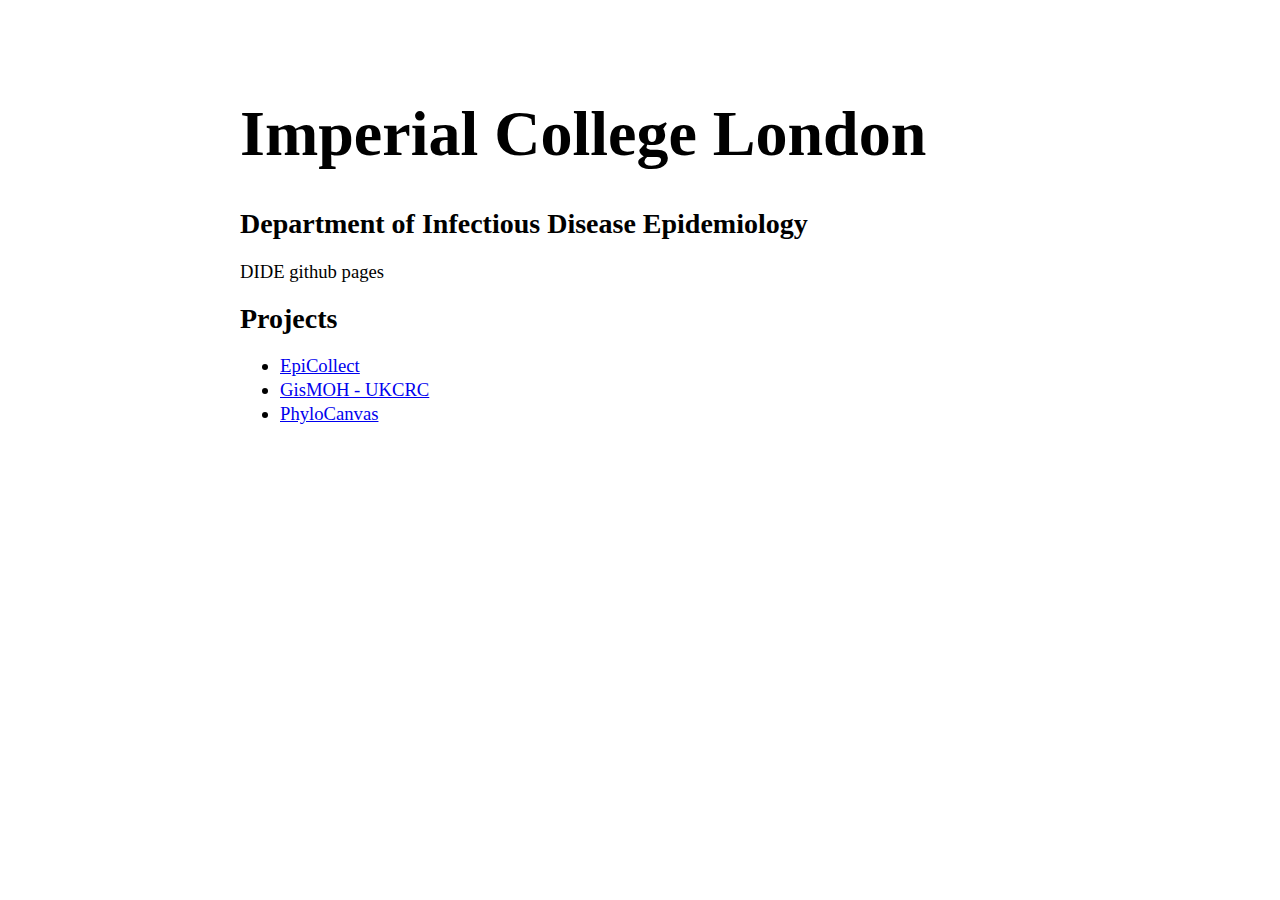
<file: index.html>
<!DOCTYPE html>
<html>
    <head>
        <title>Imperial College London - DIDE - GitHub</title>
        <link rel="stylesheet" href="//brick.a.ssl.fastly.net/Source+Sans+Pro:400,700:f">
        <link rel="stylesheet" href="css/cipowell.css">
    </head>
    <body>
         <h1>Imperial College London</h1>
         <h2>Department of Infectious Disease Epidemiology</h2>
        <p>DIDE github pages</p>

        <section>
            <h2>Projects</h2>
            <ul class="projects">
                <li><a href="/epicollect">EpiCollect</a></li>
                <li><a href="/gismoh">GisMOH - UKCRC</a></li>
                <li><a href="/phylocanvas">PhyloCanvas</a></li>
            </ul>
        </section>
    </body>
</html>
</file>
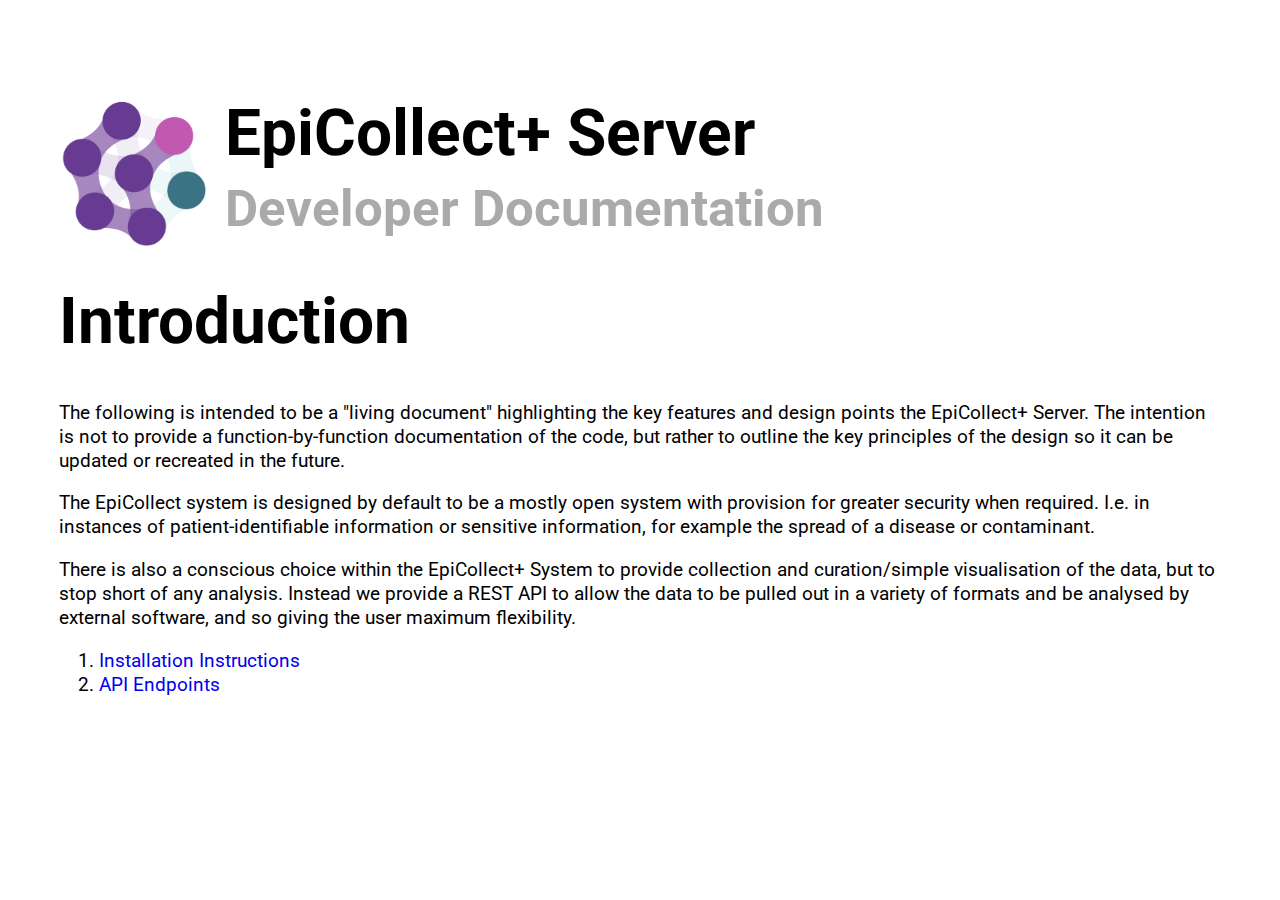
<file: epicollect/index.html>
<!DOCTYPE html>
<html>
	<head>
		<title>EpiCollect Developer Documentation</title>
		<link href='http://fonts.googleapis.com/css?family=Roboto:400,700' rel='stylesheet' type='text/css'>
		<link rel="stylesheet" href="/css/epicollect.css">
	</head>
	<body>
		<header>
			<h1><img src="/images/Epicollect.png" alt="EpiCollect+ Logo" class="brand" />
				EpiCollect+ Server <br/>
			<span class="subtitle">Developer Documentation</span></h1>
		</header>
		<section id="intro">
			<h1>Introduction</h1>
			<p class="lead">The following is intended to be a "living document" highlighting the key features and design points
			the EpiCollect+ Server. The intention is not to provide a function-by-function documentation of the code, but rather
			to outline the key principles of the design so it can be updated or recreated in the future.</p>

			<p>The EpiCollect system is designed by default to be a mostly open system with provision for greater security when required. I.e. in instances
			of patient-identifiable information or sensitive information, for example the spread of a disease or contaminant.</p>

			<p>There is also a conscious choice within the EpiCollect+ System to provide collection and curation/simple visualisation of the data, but to stop short
			of any analysis. Instead we provide a REST API to allow the data to be pulled out in a variety of formats and be analysed by external software, and so
			giving the user maximum flexibility.</p>
		</section>
		<section id="contents">
			<ol>
				<li><a href="/epicollect/install.html">Installation Instructions</a></li>
				<li><a href="/epicollect/api.html">API Endpoints</a></li>
			</ol>
		</section>

	</body>
</html>
</file>
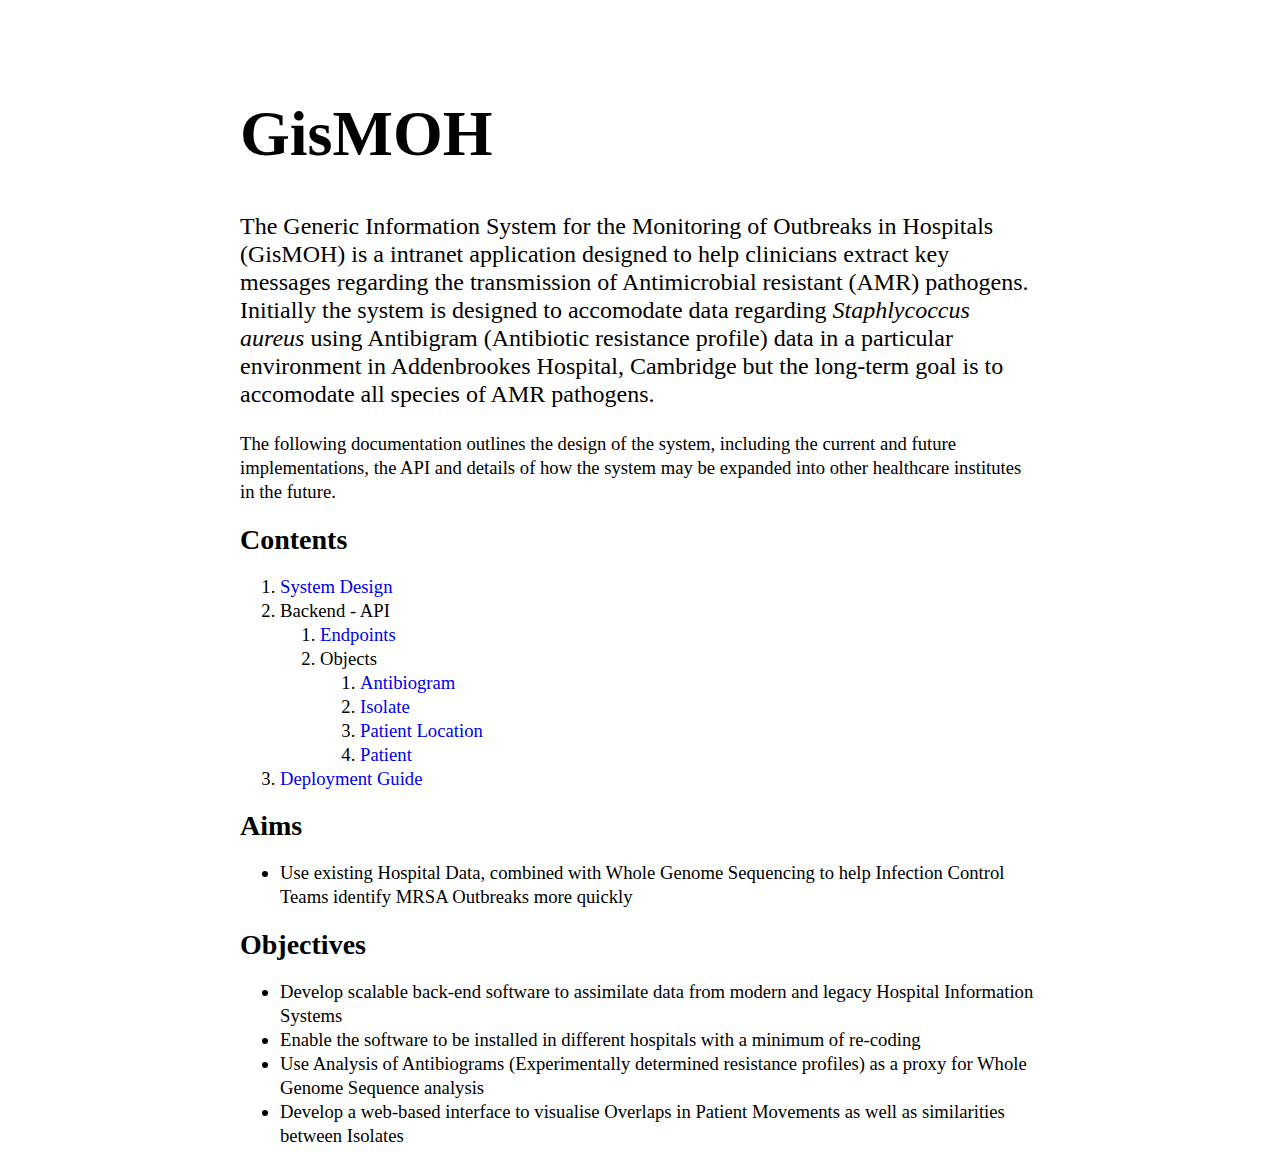
<file: gismoh/index.html>
<!DOCTYPE html>
<html>
    <head>
        <title>GisMOH</title>

        <link rel="stylesheet" href="//brick.a.ssl.fastly.net/Source+Sans+Pro:400,700:f">
        <link rel="stylesheet" href="/css/gismoh.css">
    </head>
    <body>
        <h1>GisMOH</h1>
        <p class="lead">The Generic Information System for the Monitoring of Outbreaks in Hospitals (GisMOH) is a intranet application
        designed to help clinicians extract key messages regarding the transmission of Antimicrobial resistant (AMR)
        pathogens. Initially the system is designed to accomodate data regarding <i>Staphlycoccus aureus</i> using
        Antibigram (Antibiotic resistance profile) data in a particular environment in Addenbrookes Hospital, Cambridge
        but the long-term goal is to accomodate all species of AMR pathogens.</p>

      <p>
        The following documentation outlines the design of the system, including the current and future implementations,
        the API and details of how the system may be expanded into other healthcare institutes in the future.
      </p>

      <h2>Contents</h2>

      <ol>
          <li><a href="/gismoh/docs/design">System Design</a></li>
          <li>
              Backend - API
              <ol>
                  <li><a href="/gismoh/docs/api/endpoints.html">Endpoints</a></li>
                  <li>
                      Objects
                      <ol>
                          <li><a href="/gismoh/docs/api/objects/Antibiogram.html">Antibiogram</a></li>
                          <li><a href="/gismoh/docs/api/objects/Isolate.html">Isolate</a></li>
                          <li><a href="/gismoh/docs/api/objects/PatientLocation.html">Patient Location</a></li>
                          <li><a href="/gismoh/docs/api/objects/Patient.html">Patient </a></li>
                      </ol>
                  </li>
              </ol>
          </li>
          <li><a href="/gismoh/install.html">Deployment Guide</a></li>
      </ol>

      <h2>Aims</h2>
      <ul>
          <li>Use existing Hospital Data, combined with Whole Genome Sequencing to
          help Infection Control Teams identify MRSA Outbreaks more quickly</li>
      </ul>

      <h2>Objectives</h2>
      <ul>
          <li>Develop scalable back-end software to assimilate data from modern and legacy Hospital Information Systems</li>
          <li>Enable the software to be installed in different hospitals with a minimum of re-coding</li>
          <li>Use Analysis of Antibiograms (Experimentally determined resistance profiles) as a proxy for Whole Genome Sequence analysis</li>
          <li>Develop a web-based interface to visualise Overlaps in Patient Movements as well as similarities between Isolates</li>
      </ul>


    </body>
</html>
</file>
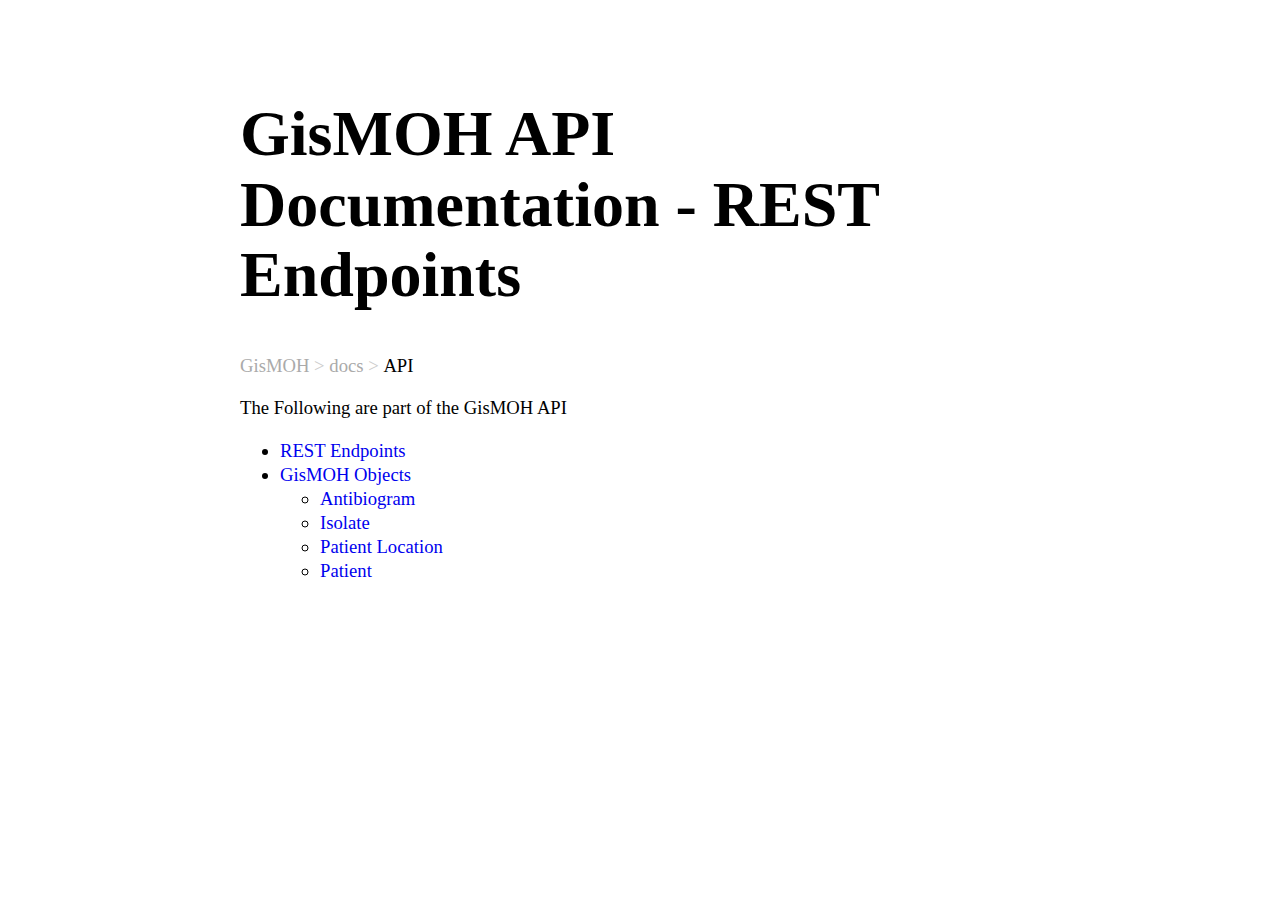
<file: gismoh/docs/api/index.html>
<!DOCTYPE html>
<html>
    <head>
        <title>GisMOH API - REST Endpoints</title>
        <link rel="stylesheet" href="//brick.a.ssl.fastly.net/Source+Sans+Pro:300,400,700:f">
        <link rel="stylesheet" href="/css/gismoh.css">
    </head>
    <body>
        <h1>GisMOH API Documentation - REST Endpoints</h1>

        <ol class="breadcrumbs">
            <li><a href='/gismoh'>GisMOH</a></li>
            <li><a href='/gismoh/docs'>docs</a></li>
            <li>API</li>
        </ol>

        <p>The Following are part of the GisMOH API</p>
        <ul>
            <li><a href="/gismoh/docs/api/endpoints">REST Endpoints</a></li>
            <li>
                <a href="/gismoh/docs/api/objects">GisMOH Objects</a>
                <ul>
                    <li><a href="/gismoh/docs/api/objects/Antibiogram.html">Antibiogram</a></li>
                    <li><a href="/gismoh/docs/api/objects/Isolate.html">Isolate</a></li>
                    <li><a href="/gismoh/docs/api/objects/PatientLocation.html">Patient Location</a></li>
                    <li><a href="/gismoh/docs/api/objects/Patient.html">Patient </a></li>
                </ul>
            </li>
        </ul>

    </body>
</html>
</file>
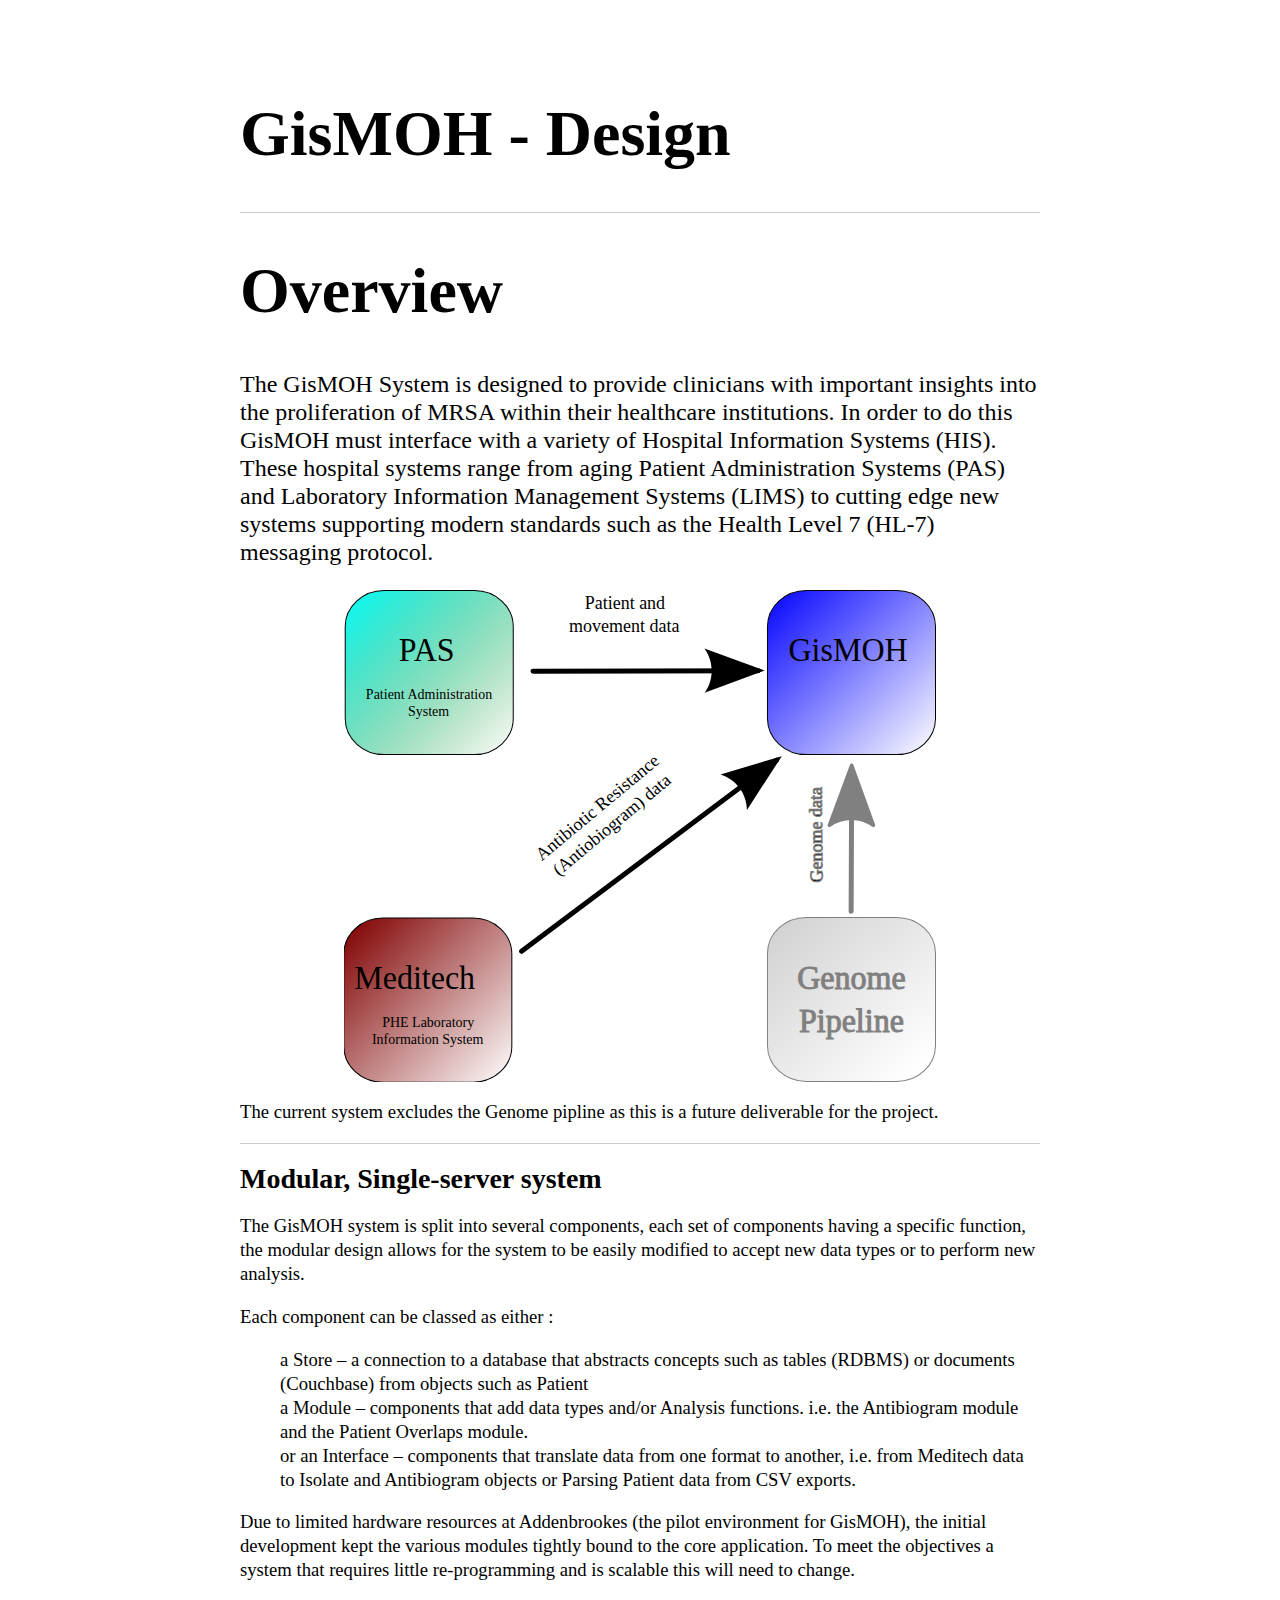
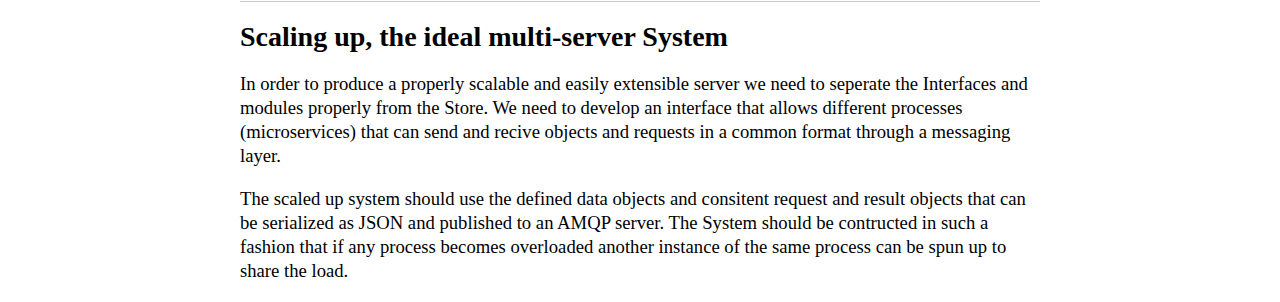
<file: gismoh/docs/design/index.html>
<!DOCTYPE html>
<html>
    <head>
        <title>GisMOH</title>

        <link rel="stylesheet" href="//brick.a.ssl.fastly.net/Source+Sans+Pro:400,700">
        <link rel="stylesheet" href="/css/gismoh.css">
    </head>
    <body>
         <h1>GisMOH - Design</h1>

         <section>
             <h1>Overview</h1>
             <p class="lead">The GisMOH System is designed to provide clinicians with important insights into the proliferation of MRSA within their healthcare institutions. In order to do this GisMOH must interface with a variety of Hospital Information Systems (HIS). These hospital systems range from aging Patient Administration Systems (PAS) and Laboratory Information Management Systems (LIMS) to cutting edge new systems supporting modern standards such as the Health Level 7 (HL-7) messaging protocol. </p>
             <img src="/images/Gismoh_level0.svg" alt="GisMOH Overview, Patient and Movement data comes from the Patient Administation System (PAS) and the Lab Information System (Meditech) and feeds into the GisMOH System, in the furture a genomic pipeline will deliver the whole genome sequences">
             </img>
             <p>The current system excludes the Genome pipline as this is a future deliverable for the project.</p>
         </section>

         <section class="current">
             <h2>Modular, Single-server system</h2>
            <p>The GisMOH system is split into several components, each set of components having a specific function, the modular
                design allows for the system to be easily modified to accept new data types or to perform new analysis.</p>

            <p>Each component can be classed as either :
                <ul class="unstyled">
                    <li>a <strong>Store</strong> – a connection to a database that abstracts concepts such as tables (RDBMS) or documents (Couchbase) from objects such as Patient</li>
                    <li>a <strong>Module</strong> – components that add data types and/or Analysis functions. i.e. the Antibiogram module and the Patient Overlaps module.</li>
                    <li>or an <strong>Interface</strong> – components that translate data from one format to another, i.e. from Meditech data to Isolate and Antibiogram objects or Parsing Patient data from
                        CSV exports.</li>
                </ul>
            </p>

            <p>Due to limited hardware resources at Addenbrookes (the pilot environment for GisMOH), the initial development kept the various modules tightly bound to the core application.
            To meet the objectives a system that requires little re-programming and is scalable this will need to change.</p>


         </section>

         <section>
             <h2>Scaling up, the ideal multi-server System</h2>
             <p>In order to produce a properly scalable and easily extensible server we need to seperate the Interfaces and modules properly from the Store.
                 We need to develop an interface that allows different processes (microservices) that can send and recive objects and requests in a common format
                 through a messaging layer.
             </p>
             <p>The scaled up system should use the defined data objects and consitent request and result objects that can be serialized as JSON and published to
                 an AMQP server. The System should be contructed in such a fashion that if any process becomes overloaded another instance of the same process
                 can be spun up to share the load.</p>

    
         </section>



    </body>
</html>
</file>
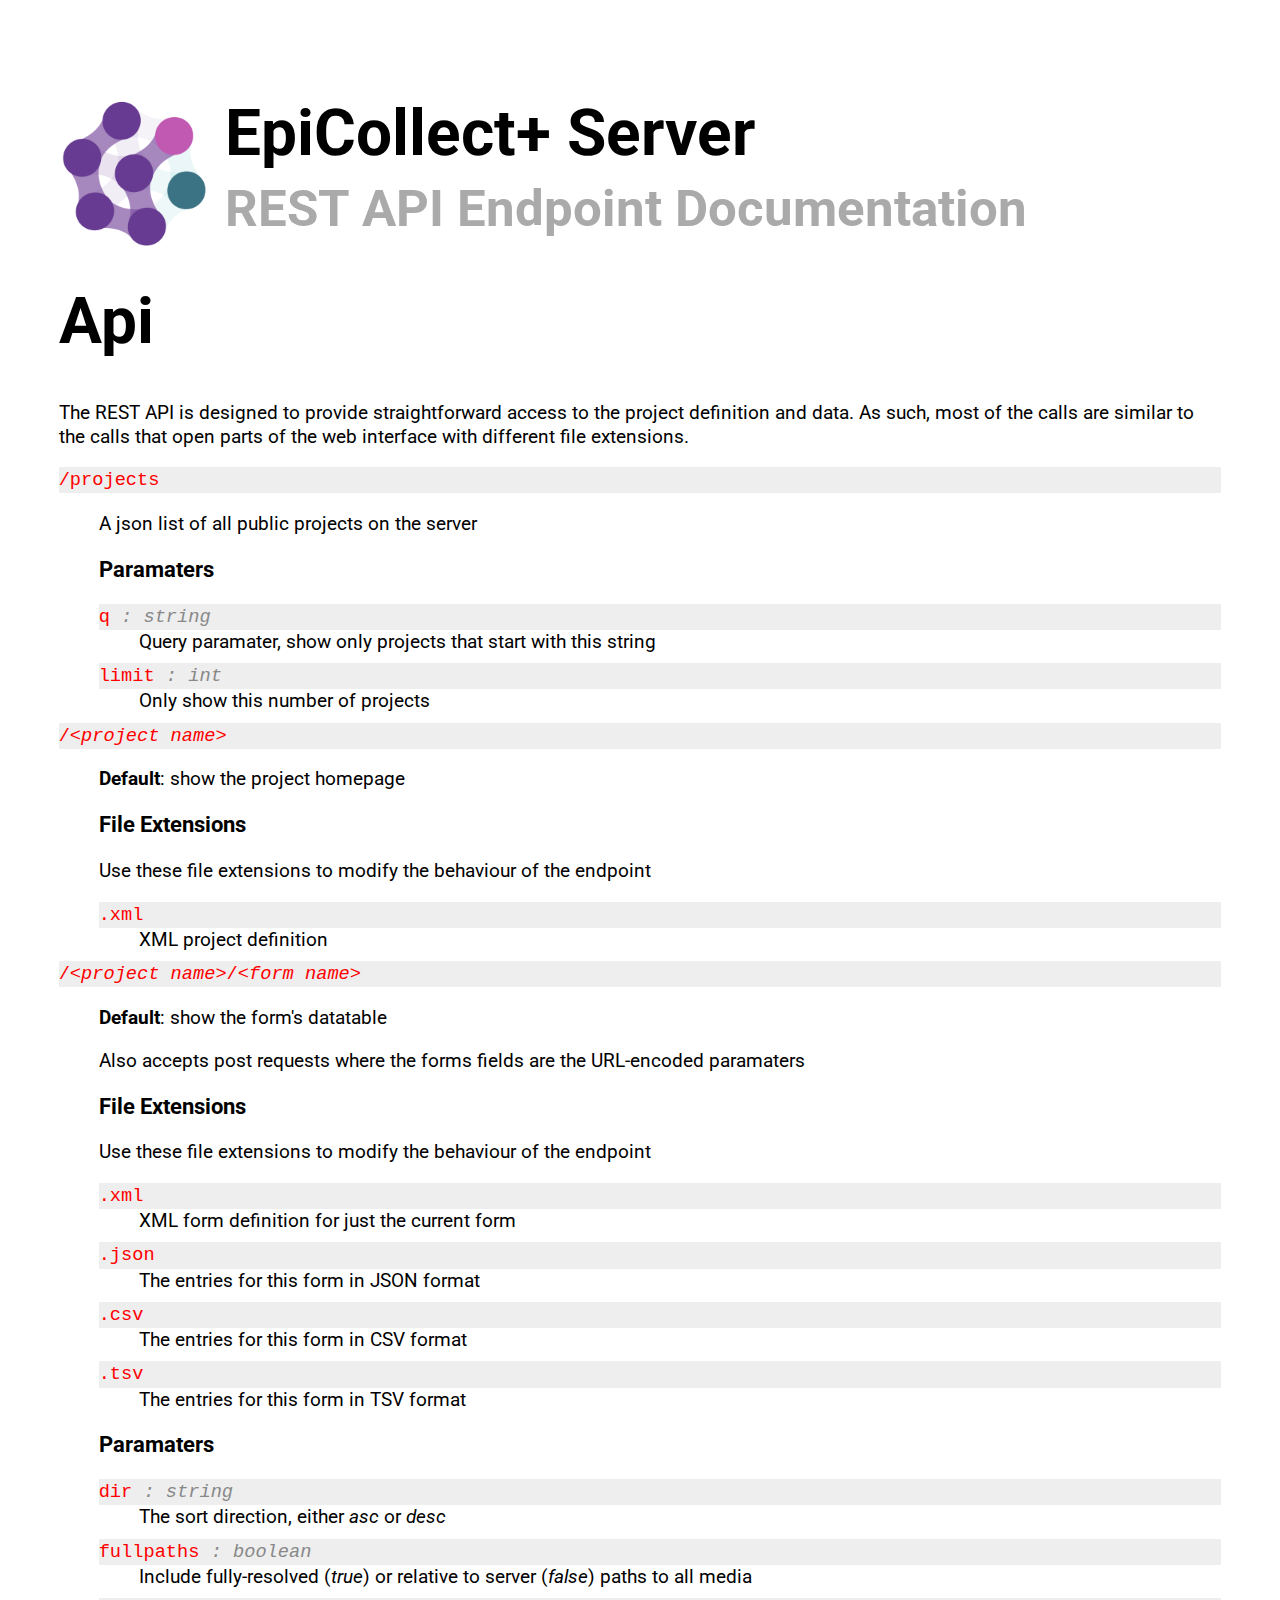
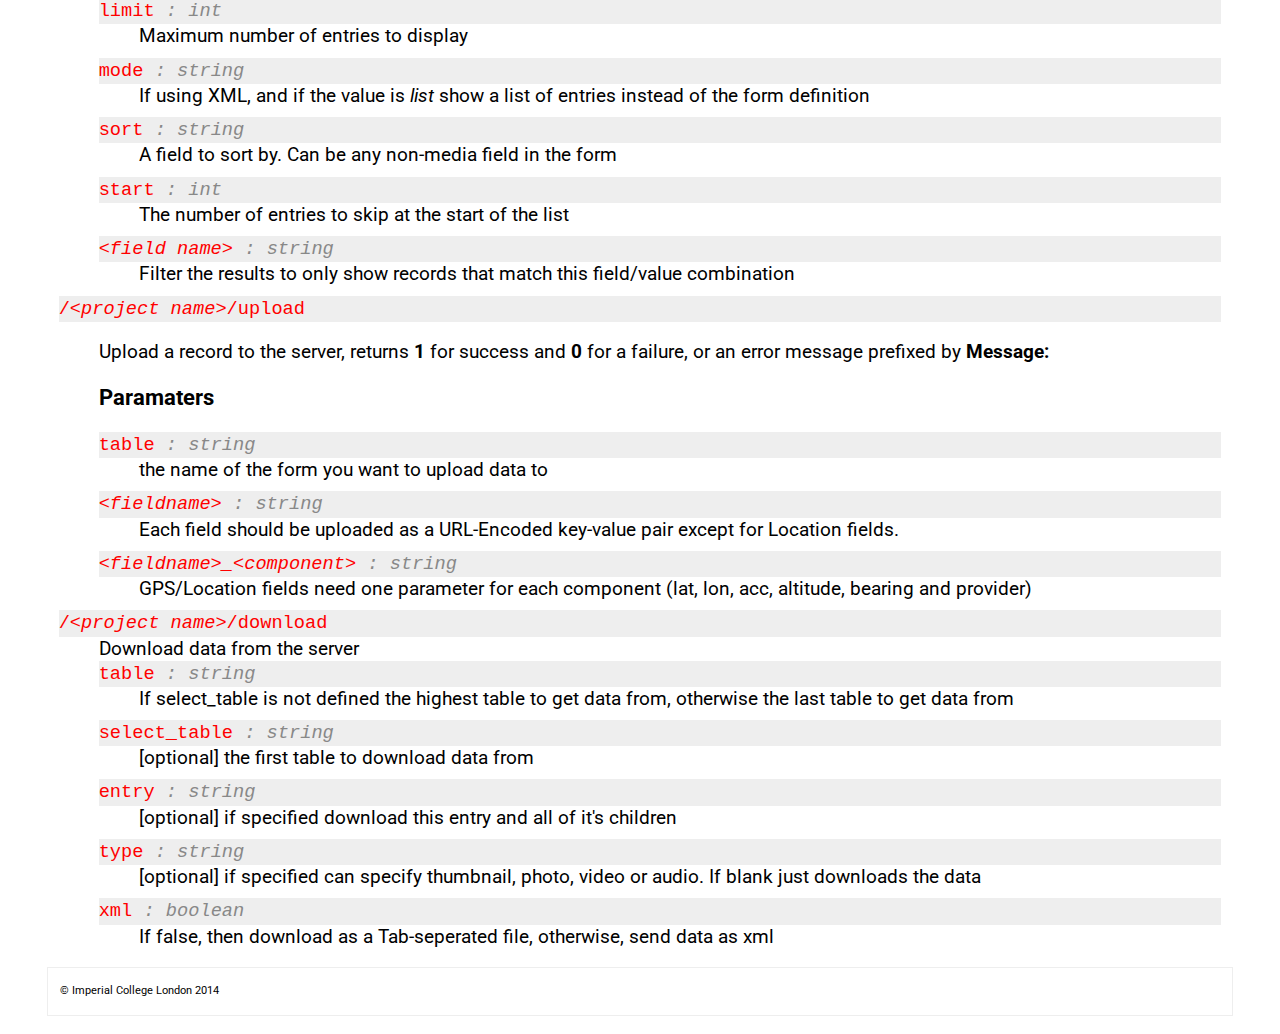
<file: epicollect/api.html>
<!DOCTYPE html>
<html>
	<head>
		<title>EpiCollect Developer Documentation</title>
		<link href='http://fonts.googleapis.com/css?family=Roboto:400,700' rel='stylesheet' type='text/css'>
		<link rel="stylesheet" href="/css/epicollect.css">
	</head>
	<body>
		<header>
			<h1><img src="/images/Epicollect.png" alt="EpiCollect+ Logo" class="brand" /> EpiCollect+ Server <br/>
			<span class="subtitle">REST API Endpoint Documentation</span></h1>
		</header>
		<section id="intro">
			<h1>Api</h1>
			<p class="lead">The REST API is designed to provide straightforward access to the project
			definition and data. As such, most of the calls are similar to the calls that open parts of the web interface
			with different file extensions.</p>
		</section>
		<section>
			<dl>
				<dt>/projects</dt>
					<dd>
						<p>A json list of all public projects on the server</p>
						<h3>Paramaters</h3>
						<dl>
							<dt>q <span class="type">string</span></dt>
								<dd> Query paramater, show only projects that start with this string</dd>
							<dt>limit <span class="type">int</span></dt>
								<dd> Only show this number of projects</dd>
						</dl>
					</dd>
				<dt>/<i>&lt;project name&gt;</i></dt>
					<dd>
						<p><b>Default</b>: show the project homepage</p>
						<h3>File Extensions</h2>
							<p>Use these file extensions to modify the behaviour of the endpoint</p>
							<dl>
								<dt>.xml</dt>
									<dd>XML project definition</dd>
							</dl>
					</dd>
				<dt>/<i>&lt;project name&gt;</i>/<i>&lt;form name&gt;</i></dt>
					<dd>
						<p><b>Default</b>: show the form's datatable</p>
						<p>Also accepts post requests where the forms fields are the URL-encoded paramaters</p>
						<h3>File Extensions</h2>
							<p>Use these file extensions to modify the behaviour of the endpoint</p>
							<dl>
								<dt>.xml</dt>
									<dd>XML form definition for just the current form</dd>
								<dt>.json</dt>
									<dd>The entries for this form in JSON format</dd>
								<dt>.csv</dt>
									<dd>The entries for this form in CSV format</dd>
								<dt>.tsv</dt>
									<dd>The entries for this form in TSV format</dd>
							</dl>

						<h3>Paramaters</h3>
							<dl>
								<dt>dir <span class="type">string</span></dt>
									<dd>The sort direction, either <i>asc</i> or <i>desc</i></dd>
								<dt>fullpaths <span class="type">boolean</span></dt>
									<dd>Include fully-resolved (<i>true</i>) or relative to server (<i>false</i>) paths to all media </dd>
								<dt>limit <span class="type">int</span></dt>
									<dd>Maximum number of entries to display</dd>
								<dt>mode <span class="type">string</span></dt>
									<dd>If using XML, and if the value is <i>list</i> show a list of entries instead of the form definition</dd>
								<dt>sort <span class="type">string</span></dt>
									<dd>A field to sort by. Can be any non-media field in the form</dd>
								<dt>start <span class="type">int</span></dt>
									<dd>The number of entries to skip at the start of the list</dd>

								<dt><i>&lt;field name&gt;</i> <span class="type">string</span></dt>
									<dd>Filter the results to only show records that match this field/value combination</dd>
							</dl>
					</dd>

				<dt>/<i>&lt;project name&gt;</i>/upload</dt>
					<dd><p>Upload a record to the server, returns <b>1</b> for success and <b>0</b> for a failure, or an error message prefixed by <b>Message:</b></p>

					<h3>Paramaters</h3>
						<dl>
							<dt>table <span class="type">string</span></dt>
								<dd>the name of the form you want to upload data to</dd>
							<dt><i>&lt;fieldname&gt;</i> <span class="type">string</span></dt>
								<dd>Each field should be uploaded as a URL-Encoded key-value pair except for Location fields.</dd>
							<dt><i>&lt;fieldname&gt;_&lt;component&gt;</i> <span class="type">string</span></dt>
								<dd>GPS/Location fields need one parameter for each component (lat, lon, acc, altitude, bearing and provider)</dd>
						</dl>
					</dd>

				<dt>/<i>&lt;project name&gt;</i>/download</dt>
					<dd>Download data from the server
						<dl>
							<dt>table <span class="type">string</span></dt>
								<dd>If select_table is not defined the highest table to get data from, otherwise the last table to get data from</dd>
							<dt>select_table <span class="type">string</span></dt>
								<dd>[optional] the first table to download data from</dd>
							<dt>entry <span class="type">string</span></dt>
								<dd>[optional] if specified download this entry and all of it's children</dd>
							<dt>type <span class="type">string</span></dt>
								<dd>[optional] if specified can specify thumbnail, photo, video or audio. If blank just downloads the data</dd>
							<dt>xml <span class="type">boolean</span></dt>
								<dd>If false, then download as a Tab-seperated file, otherwise, send data as xml </dd>
						</dl>
					</dd>


			</dl>
		</section>

		<footer>
			&copy; Imperial College London 2014
		</footer>

	</body>
</html>
</file>
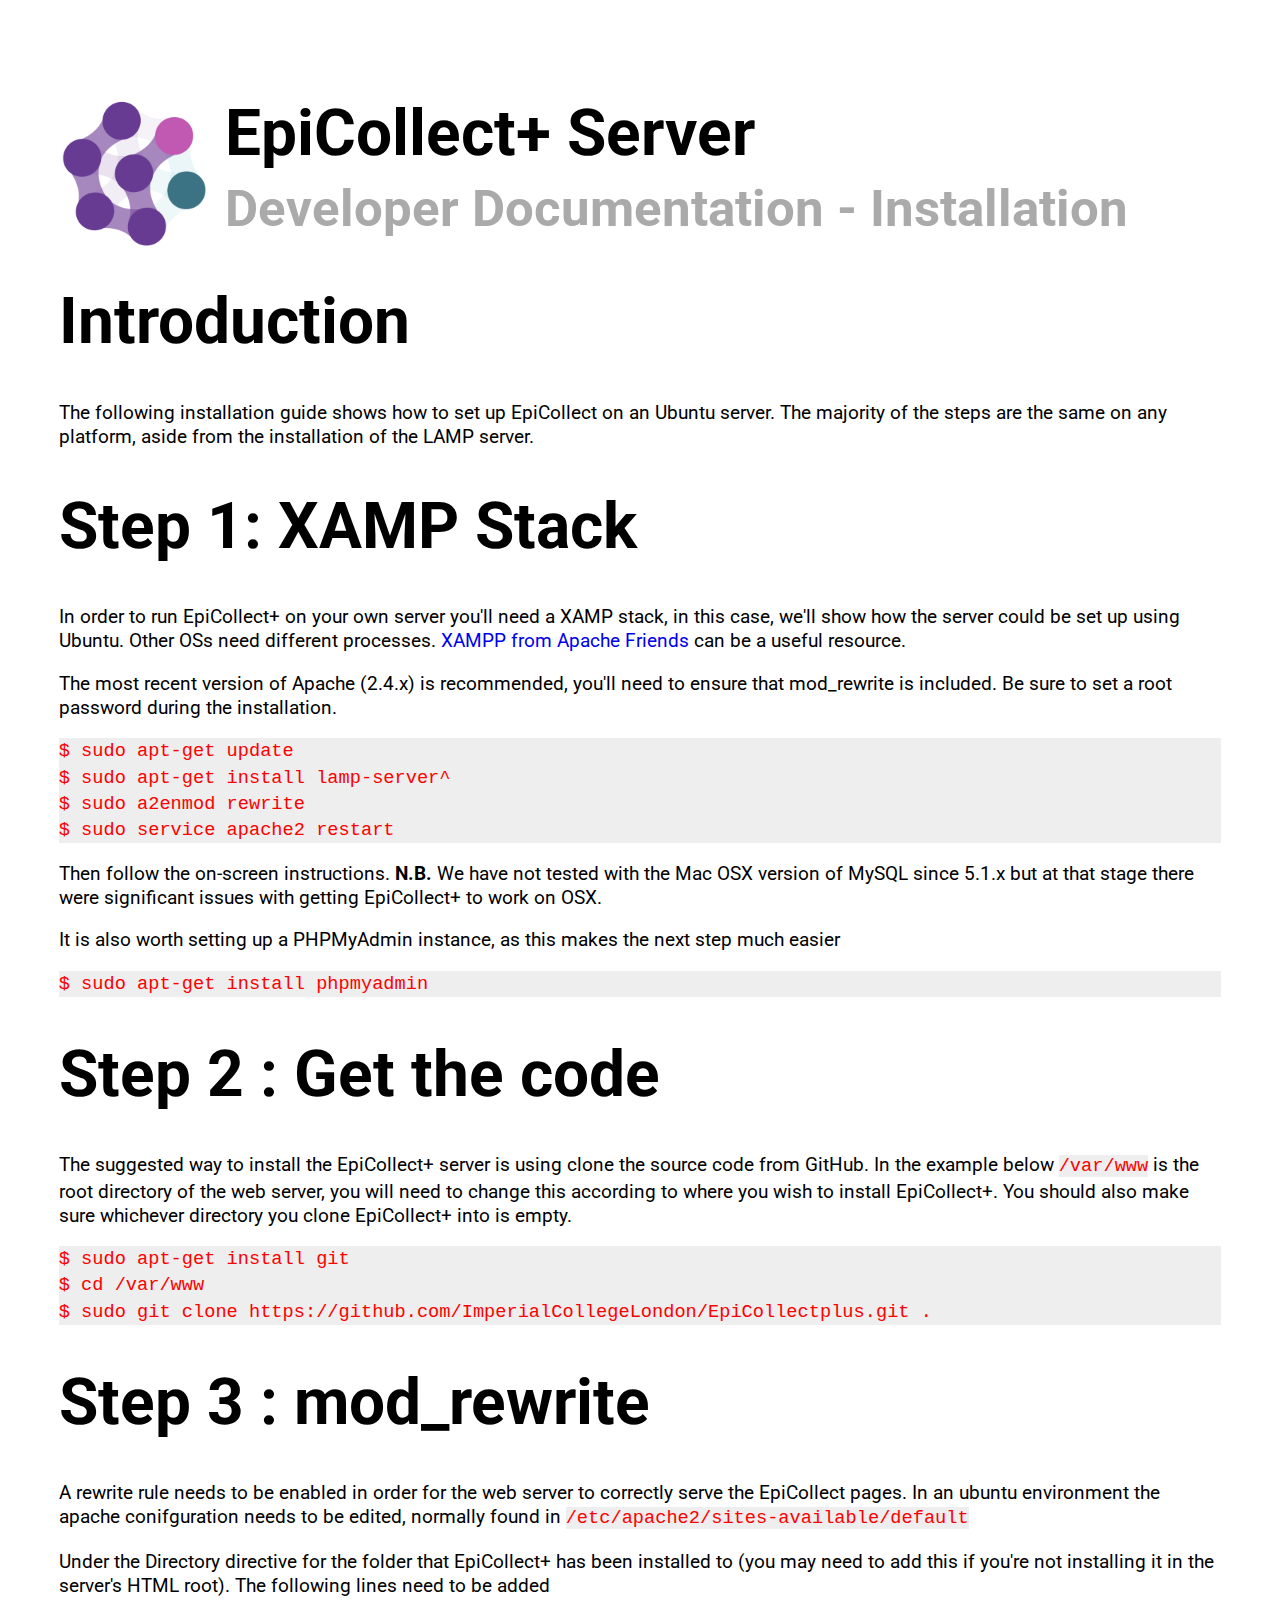
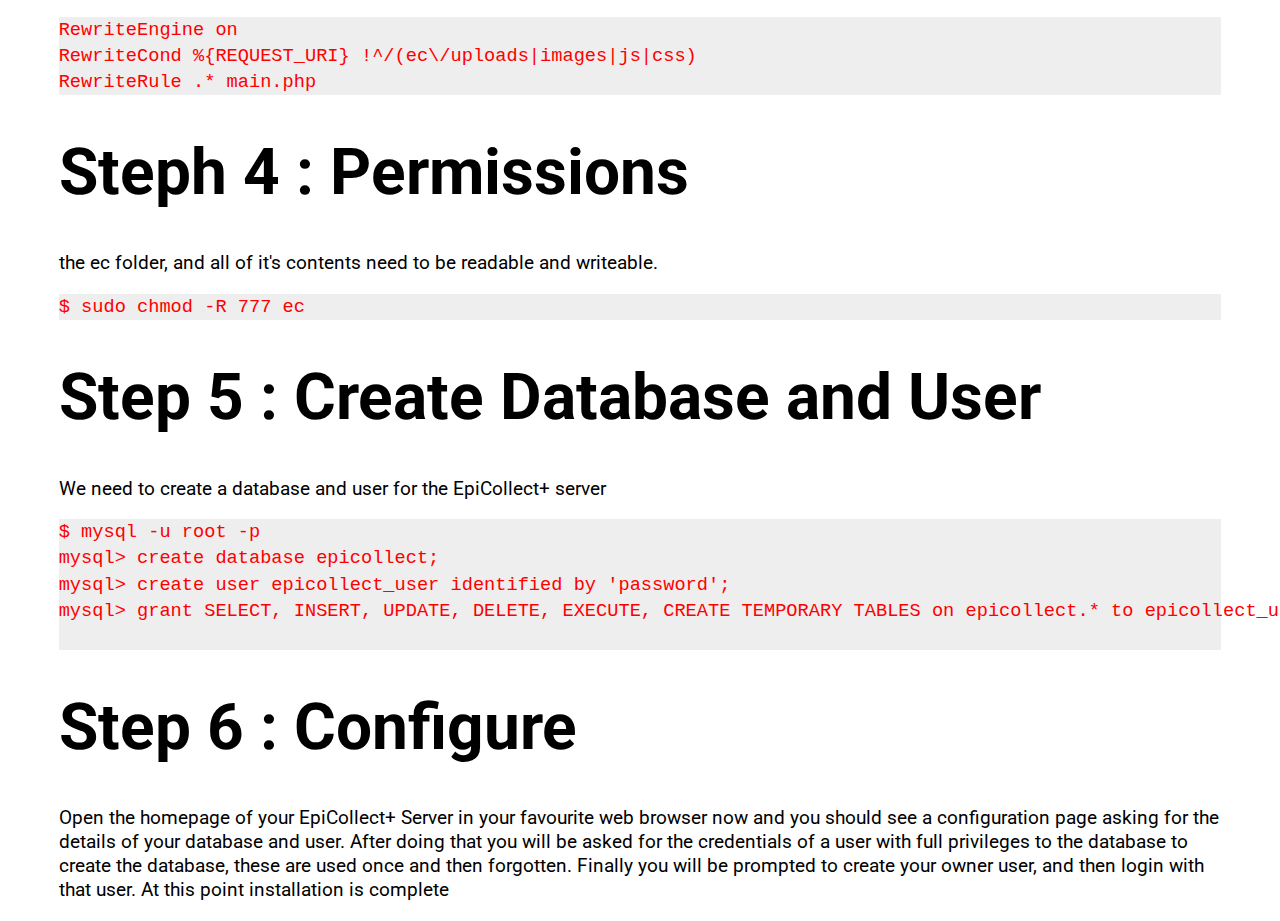
<file: epicollect/install.html>
<!DOCTYPE html>
<html>
	<head>
		<title>EpiCollect Developer Documentation</title>
		<link href='http://fonts.googleapis.com/css?family=Roboto:400,700' rel='stylesheet' type='text/css'>
		<link rel="stylesheet" href="/css/epicollect.css">
	</head>
	<body>
		<header>
			<h1><img src="/images/Epicollect.png" alt="EpiCollect+ Logo" class="brand" /> EpiCollect+ Server<br />
			<span class="subtitle">Developer Documentation - Installation</h1>
		</header>
		<section id="intro">
			<h1>Introduction</h1>
			<p>The following installation guide shows how to set up EpiCollect on an Ubuntu server. The majority of the steps
			are the same on any platform, aside from the installation of the LAMP server.</p>
		</section>
		<section>
			<h1>Step 1: XAMP Stack</h1>
			<p> In order to run EpiCollect+ on your own server you'll need a XAMP stack, in this case, we'll show how the
				server could be set up using Ubuntu. Other OSs need different processes. <a href="https://www.apachefiends.org">XAMPP from Apache Friends</a>
				can be a useful resource.</p>
			<p>The most recent version of Apache (2.4.x) is recommended, you'll need to ensure that mod_rewrite is included. Be sure to set a root
				password during the installation.</p>
			<pre class="code">
$ sudo apt-get update
$ sudo apt-get install lamp-server^
$ sudo a2enmod rewrite
$ sudo service apache2 restart</pre>
			<p>Then follow the on-screen instructions. <b>N.B.</b> We have not tested with the Mac OSX version of MySQL since 5.1.x but at that
			stage there were significant issues with getting EpiCollect+ to work on OSX. </p>

			<p> It is also worth setting up a PHPMyAdmin instance, as this makes the next step much easier</p>
			<p class="code">
				$ sudo apt-get install phpmyadmin
			</p>
		</section>
		<section>
			<h1>Step 2 : Get the code</h1>
			<p>The suggested way to install the EpiCollect+ server is using clone the source code from GitHub. In the example below
			<span class="code">/var/www</span> is the root directory of the web server, you will need to change this according to where
			you wish to install EpiCollect+. You should also make sure whichever directory you clone EpiCollect+ into is empty.</p>
			<pre class="code">
$ sudo apt-get install git
$ cd /var/www
$ sudo git clone https://github.com/ImperialCollegeLondon/EpiCollectplus.git .</pre>
		</section>
		<section>
			<h1>Step 3 : mod_rewrite</h1>
			<p>A rewrite rule needs to be enabled in order for the web server to correctly serve the EpiCollect pages. In an ubuntu environment the
				apache conifguration needs to be edited, normally found in <span class="code">/etc/apache2/sites-available/default</span>
			</p>

			<p>Under the Directory directive for the folder that EpiCollect+ has been installed to (you may need to add this if you're not installing it in the
				server's HTML root). The following lines need to be added</p>
				<pre class="code">
RewriteEngine on
RewriteCond %{REQUEST_URI} !^/(ec\/uploads|images|js|css)
RewriteRule .* main.php</pre>
		</section>
		<section>
			<h1>Steph 4 : Permissions</h1>
			<p>the ec folder, and all of it's contents need to be readable and writeable.</p>
			<p class="code">
				$ sudo chmod -R 777 ec
			</p>
		</section>
		<section>
			<h1>Step 5 : Create Database and User</h1>
			<p>We need to create a database and user for the EpiCollect+ server</p>
			<pre class="code">
$ mysql -u root -p
mysql> create database epicollect;
mysql> create user epicollect_user identified by 'password';
mysql> grant SELECT, INSERT, UPDATE, DELETE, EXECUTE, CREATE TEMPORARY TABLES on epicollect.* to epicollect_user;
		</section>
		<section>
			<h1>Step 6 : Configure</h1>
			<p>Open the homepage of your EpiCollect+ Server in your favourite web browser now and you should see a configuration page asking for
				the details of your database and user. After doing that you will be asked for the credentials of a user with full privileges to the
				database to create the database, these are used once and then forgotten. Finally you will be prompted to create your owner user,
				 and then login with that user. At this point installation is complete </p>
		</section>
	</body>
</html>
</file>
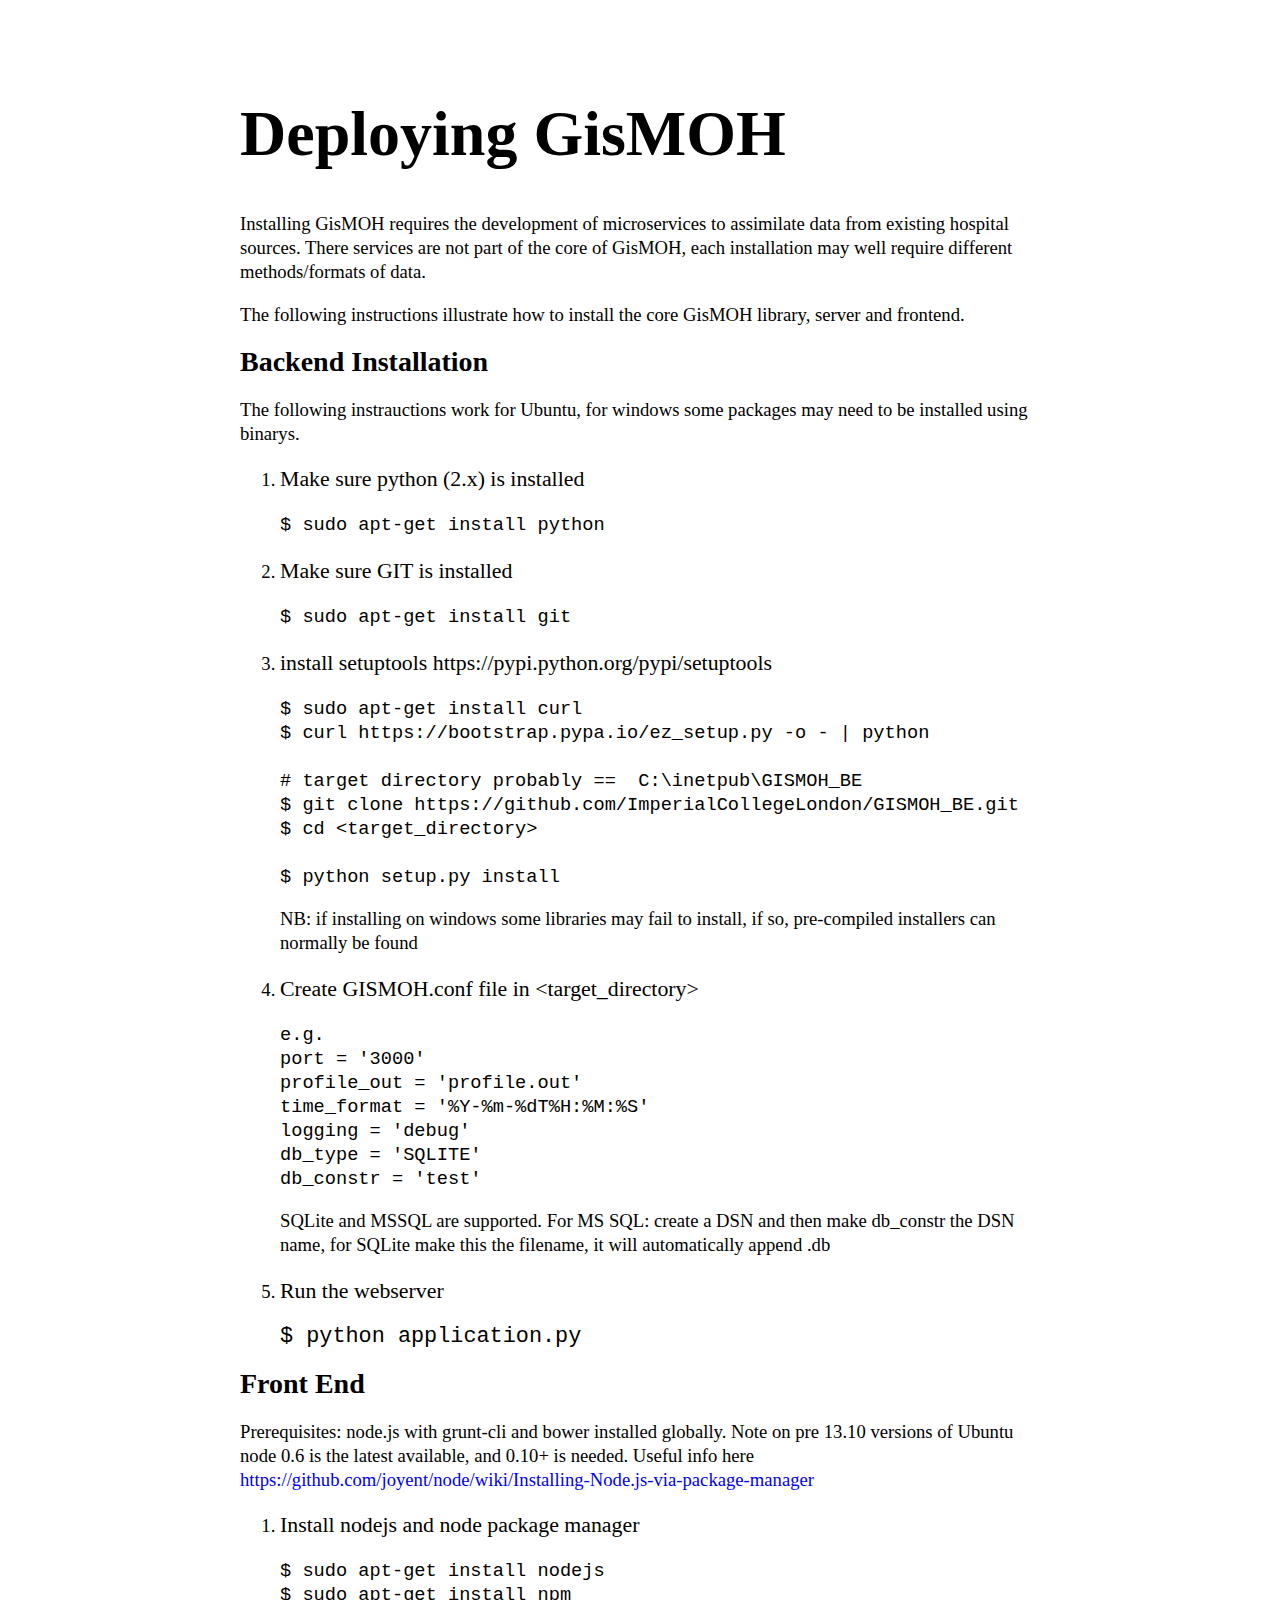
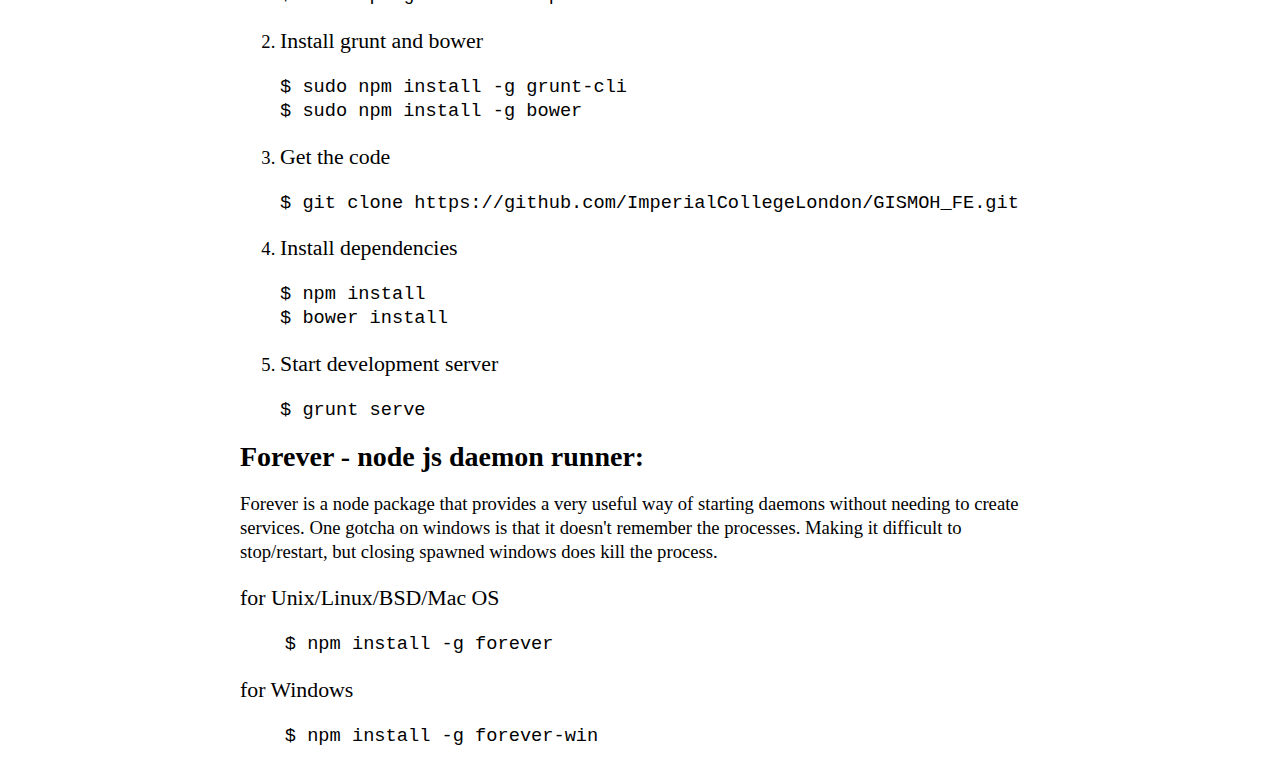
<file: gismoh/install.html>
<!DOCTYPE html>
<html>
	<head>
		<title>GisMOH</title>

		<link rel="stylesheet" href="//brick.a.ssl.fastly.net/Source+Sans+Pro:400,700:f">
		<link rel="stylesheet" href="/css/gismoh.css">
	</head>
	<body>
		<h1>Deploying GisMOH</h1>
		<p>Installing GisMOH requires the development of microservices to assimilate data from existing hospital sources. There services are not part of the
			core of GisMOH, each installation may well require different methods/formats of data.</p>

		<p>The following instructions illustrate how to install the core GisMOH library, server and frontend.</p>

		<h2>Backend Installation</h2>
		<p> The following instrauctions work for Ubuntu, for windows some packages may need to be installed using
			binarys.</p>
		<ol>
		<li>
			<h3>Make sure python (2.x) is installed</h3>
			<pre class="code">$ sudo apt-get install python</pre>
		</li>

		<li>
			<h3>Make sure GIT is installed</h3>
			<pre class="code">$ sudo apt-get install git</pre>
		</li>

		<li>
			<h3>install setuptools https://pypi.python.org/pypi/setuptools</h3>
<pre class="code">
$ sudo apt-get install curl
$ curl https://bootstrap.pypa.io/ez_setup.py -o - | python

# target directory probably ==  C:\inetpub\GISMOH_BE
$ git clone https://github.com/ImperialCollegeLondon/GISMOH_BE.git <target_directory>
$ cd &lt;target_directory&gt;

$ python setup.py install</pre>
			<p>NB: if installing on windows some libraries may fail to install, if so, pre-compiled installers can normally be found</p>
		</li>
		<li>
			<h3>Create GISMOH.conf file in &lt;target_directory&gt;</h3>

<pre class="code">
e.g.
port = '3000'
profile_out = 'profile.out'
time_format = '%Y-%m-%dT%H:%M:%S'
logging = 'debug'
db_type = 'SQLITE'
db_constr = 'test'</pre>

		<p>SQLite and MSSQL are supported. For MS SQL: create a DSN and then make db_constr the DSN name, for SQLite make this the filename,
			it will automatically append .db</p>

		<li>
			<h3>Run the webserver
			<pre class="code">$ python application.py</pre>
		</li>
	</ol>
	<h2>Front End</h2>

	<p><b>Prerequisites:</b> node.js with grunt-cli and bower installed globally. Note on pre 13.10 versions of Ubuntu node 0.6 is the latest available, and 0.10+ is needed.
		Useful info here <a href="https://github.com/joyent/node/wiki/Installing-Node.js-via-package-manager">https://github.com/joyent/node/wiki/Installing-Node.js-via-package-manager</a></p>
	<ol>
		<li>
			<h3>Install nodejs and node package manager</h3>
<pre class="code">
$ sudo apt-get install nodejs
$ sudo apt-get install npm</pre>
		</li>
		<li>
			<h3>Install grunt and bower</h3>
<pre class="code">
$ sudo npm install -g grunt-cli
$ sudo npm install -g bower</pre>
		</li>
		<li>
			<h3>Get the code</h3>
		<pre class="code">
$ git clone https://github.com/ImperialCollegeLondon/GISMOH_FE.git <target_directory></pre>
		</li>
		<li>
			<h3>Install dependencies</h3>
<pre class="code">
$ npm install
$ bower install</pre>
		</li>
		<li>
			<h3>Start development server</h3>
			<pre class="code">$ grunt serve</pre>
		</li>
	</ol>

	<h2>Forever - node js daemon runner:</h2>
	<p>Forever is a node package that provides a very useful way of starting daemons without needing to create services.
		One gotcha on windows is that it doesn't remember the processes. Making it difficult to stop/restart, but closing
		spawned windows does kill the process.<p>

	<h3>for Unix/Linux/BSD/Mac OS</h3>
	<pre class="code">    $ npm install -g forever</pre>

	<h3>for Windows</h3>
	<pre class="code">    $ npm install -g forever-win</pre>


	</body>
</html>
</file>
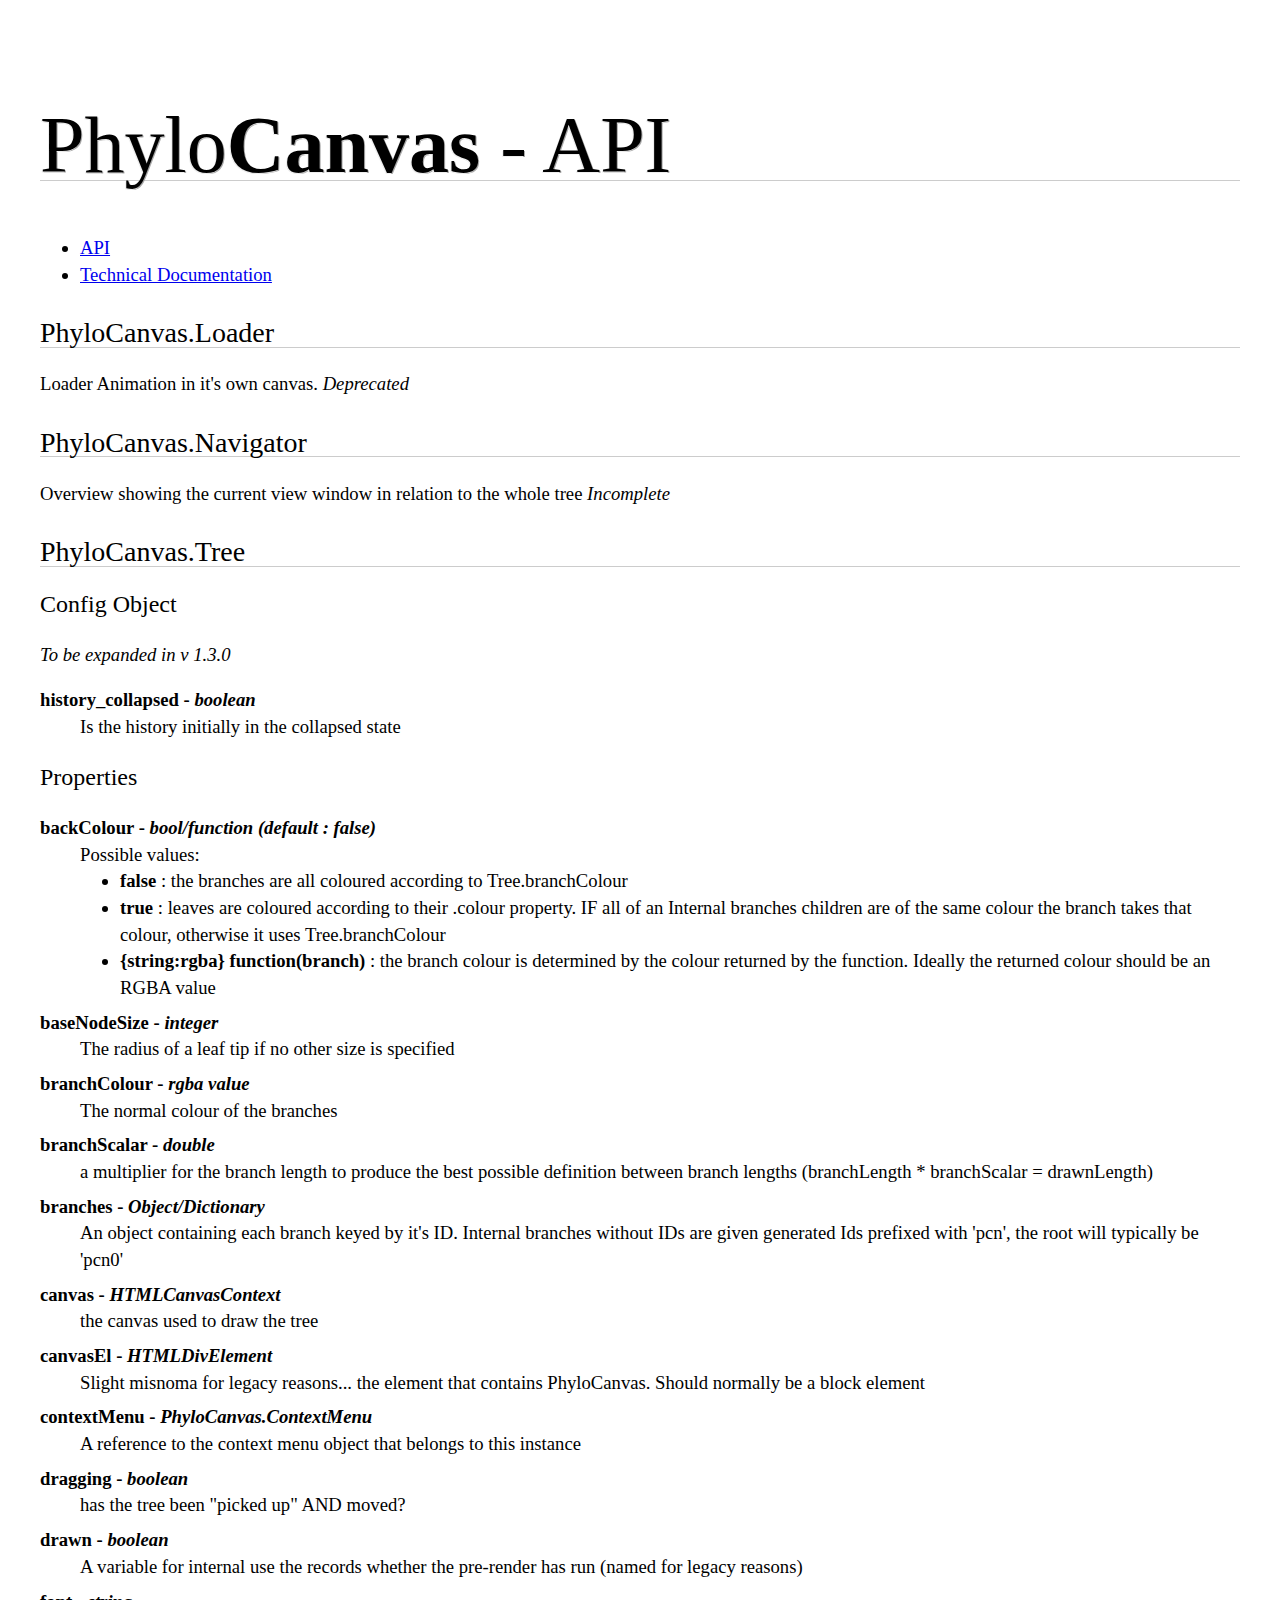
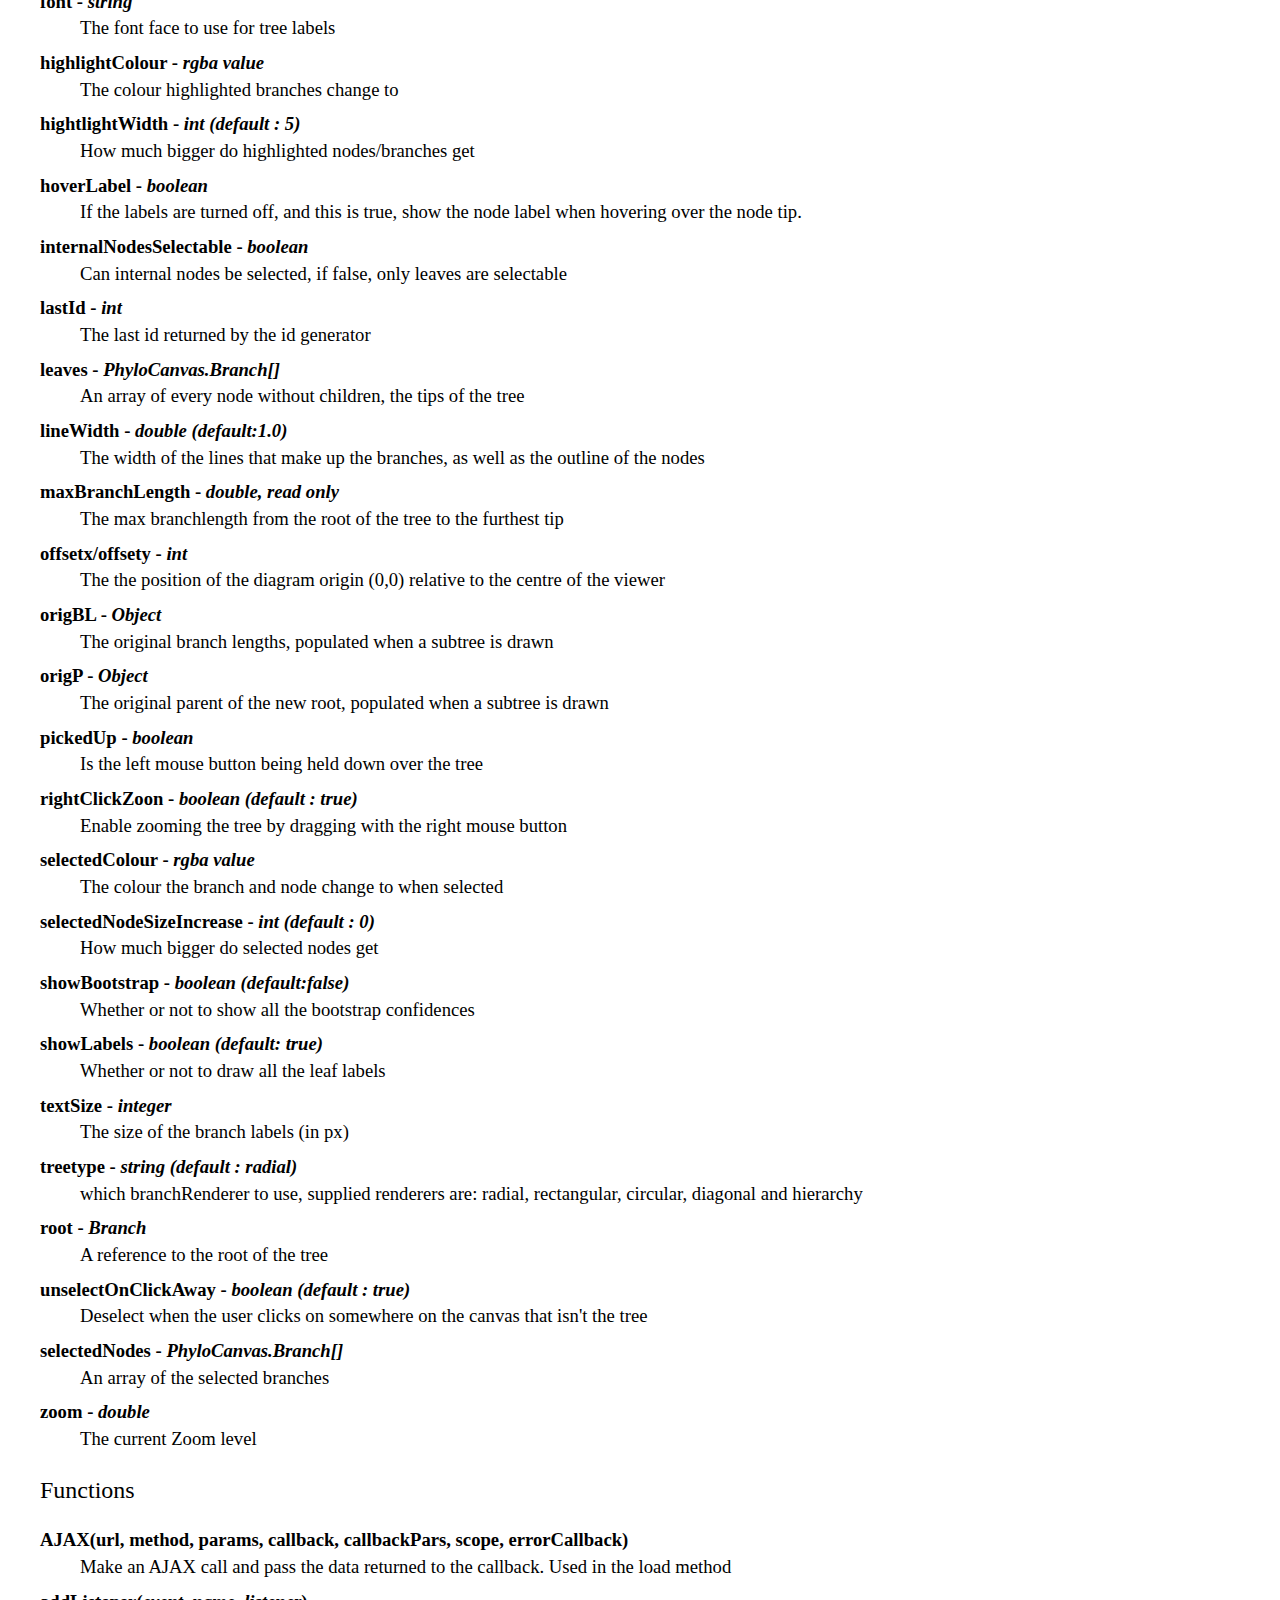
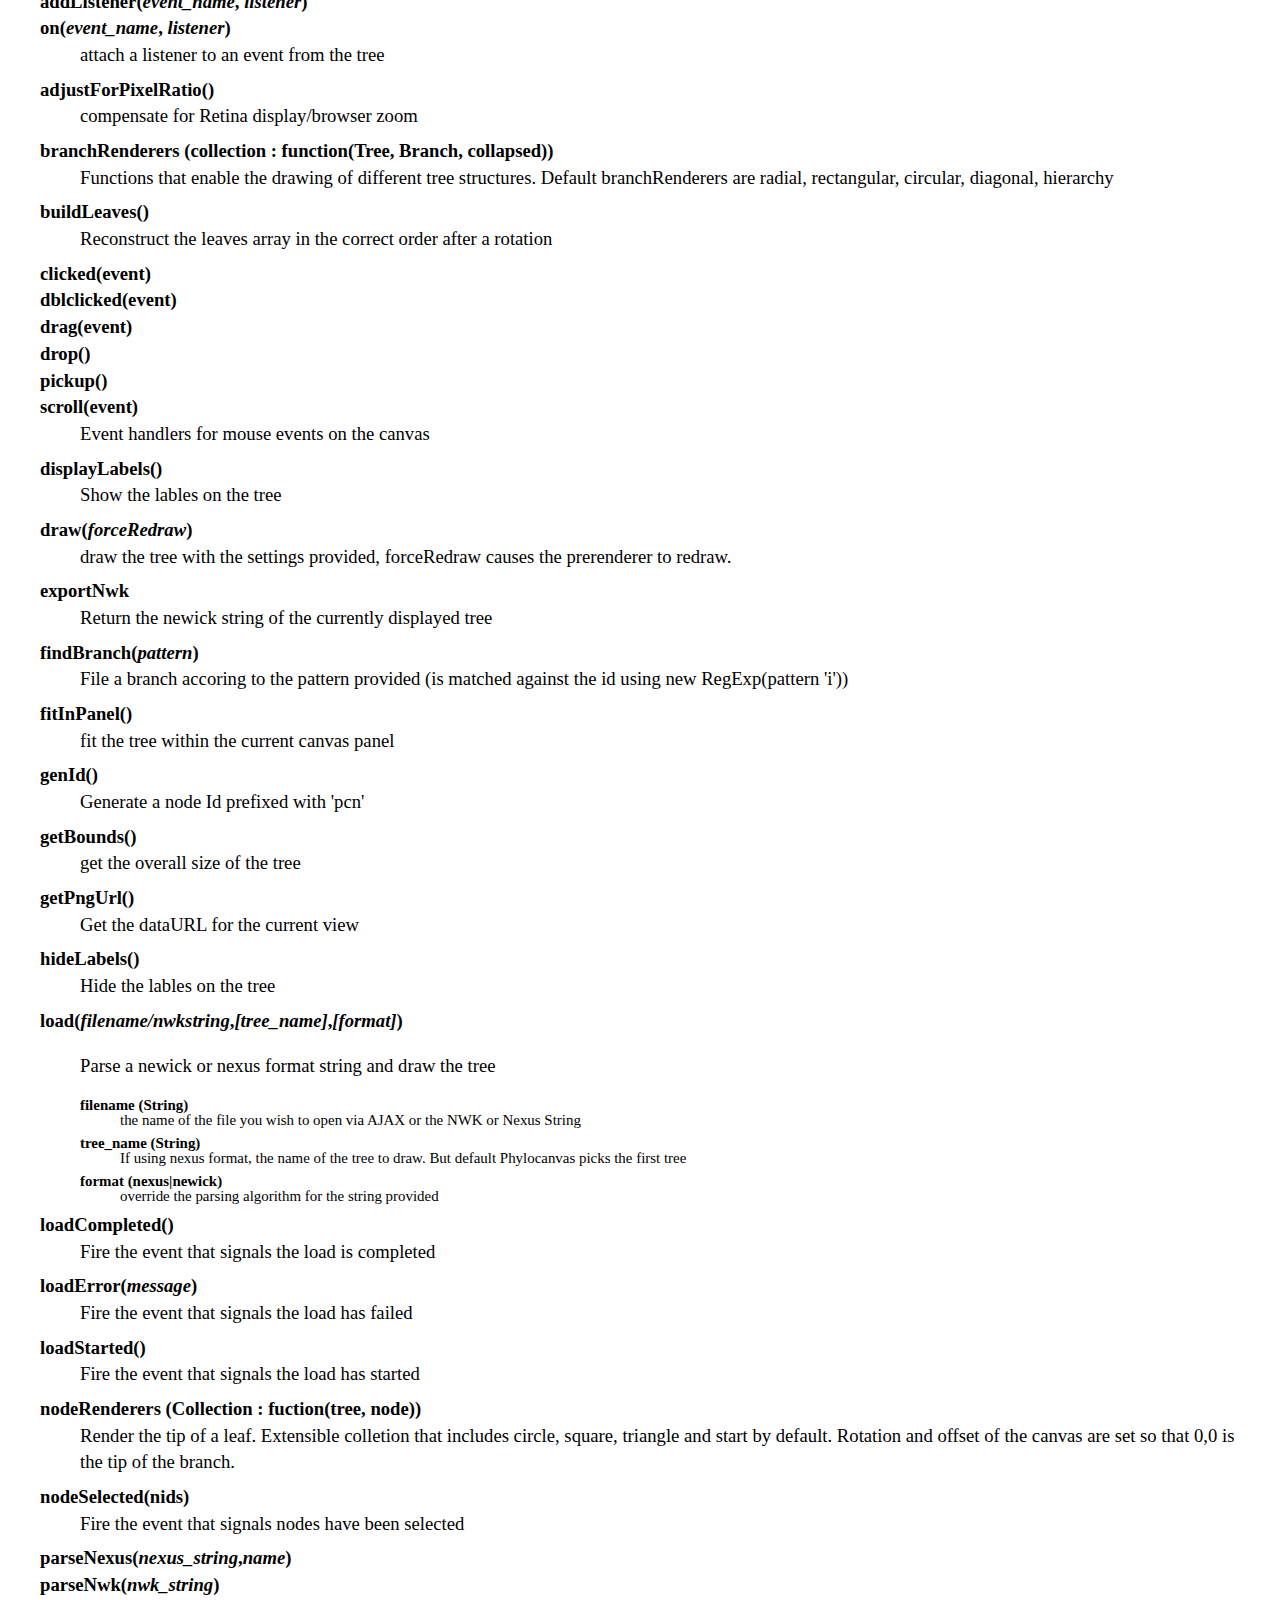
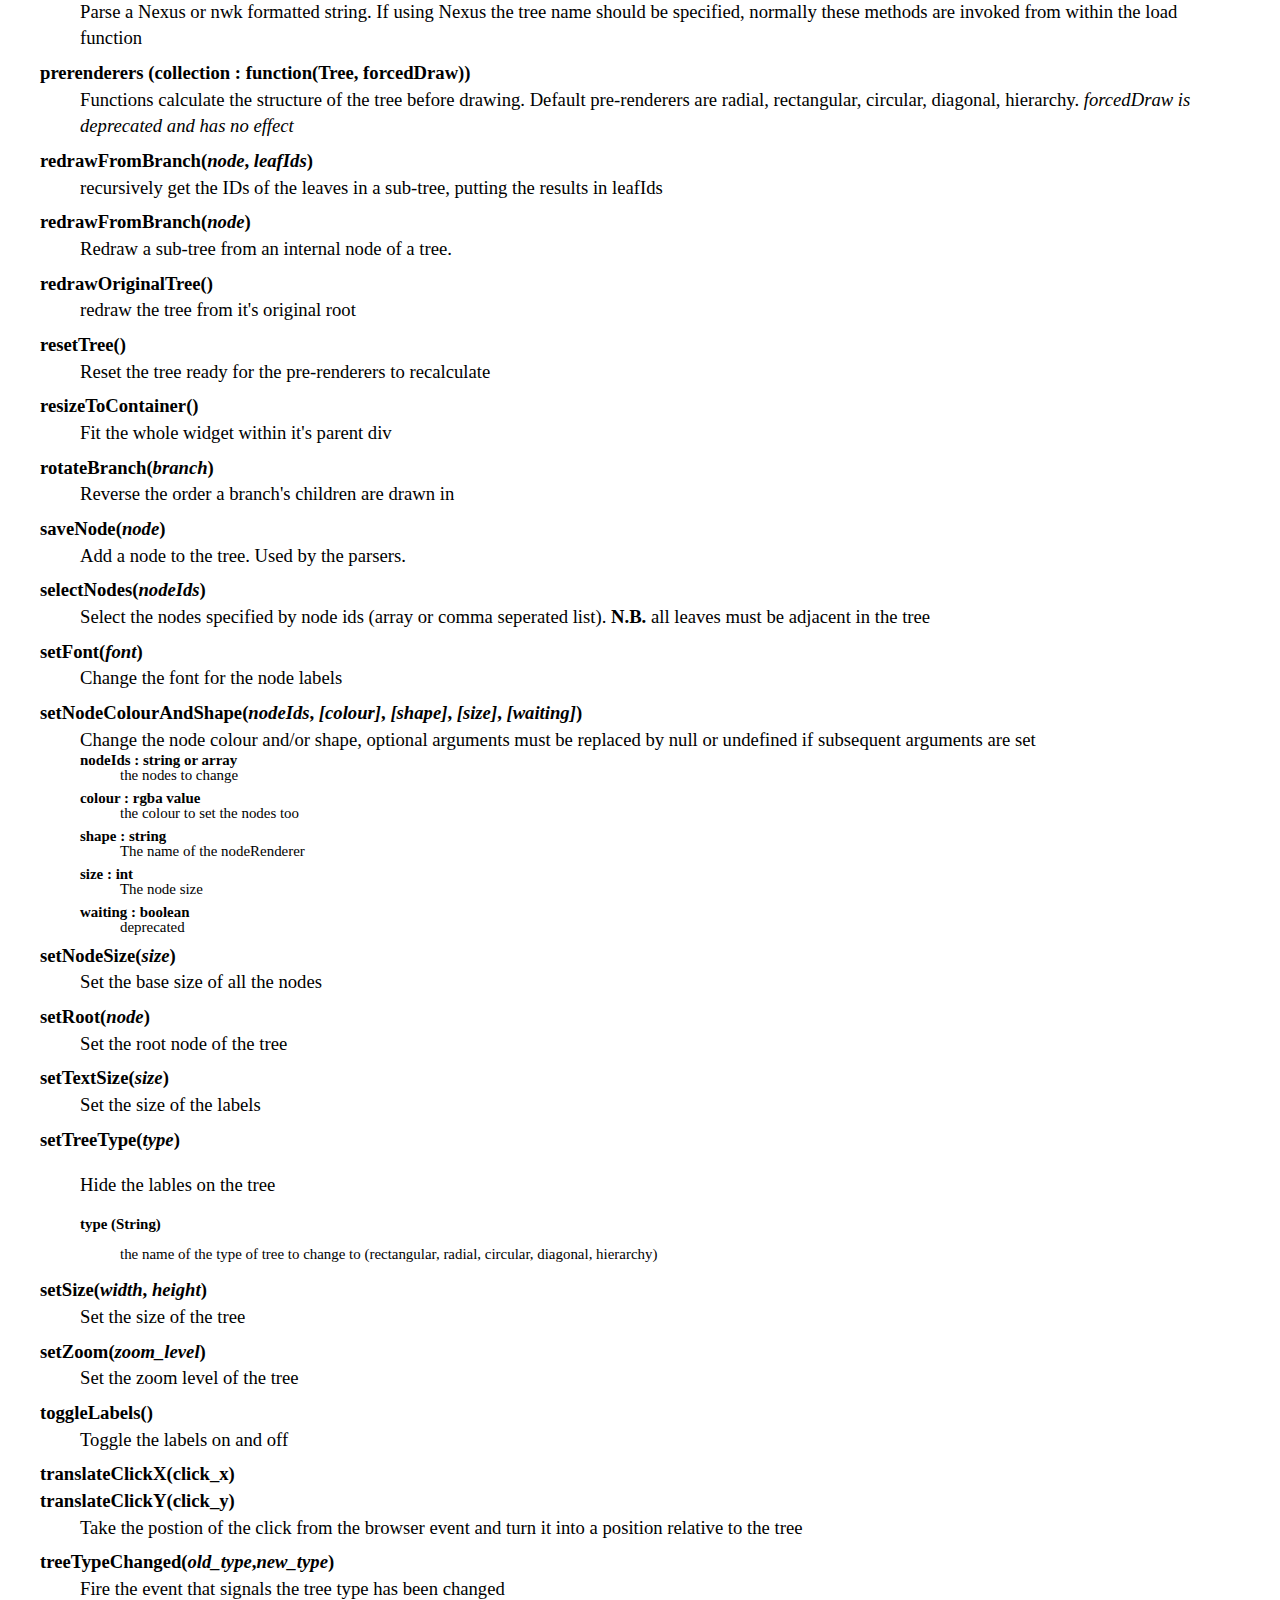
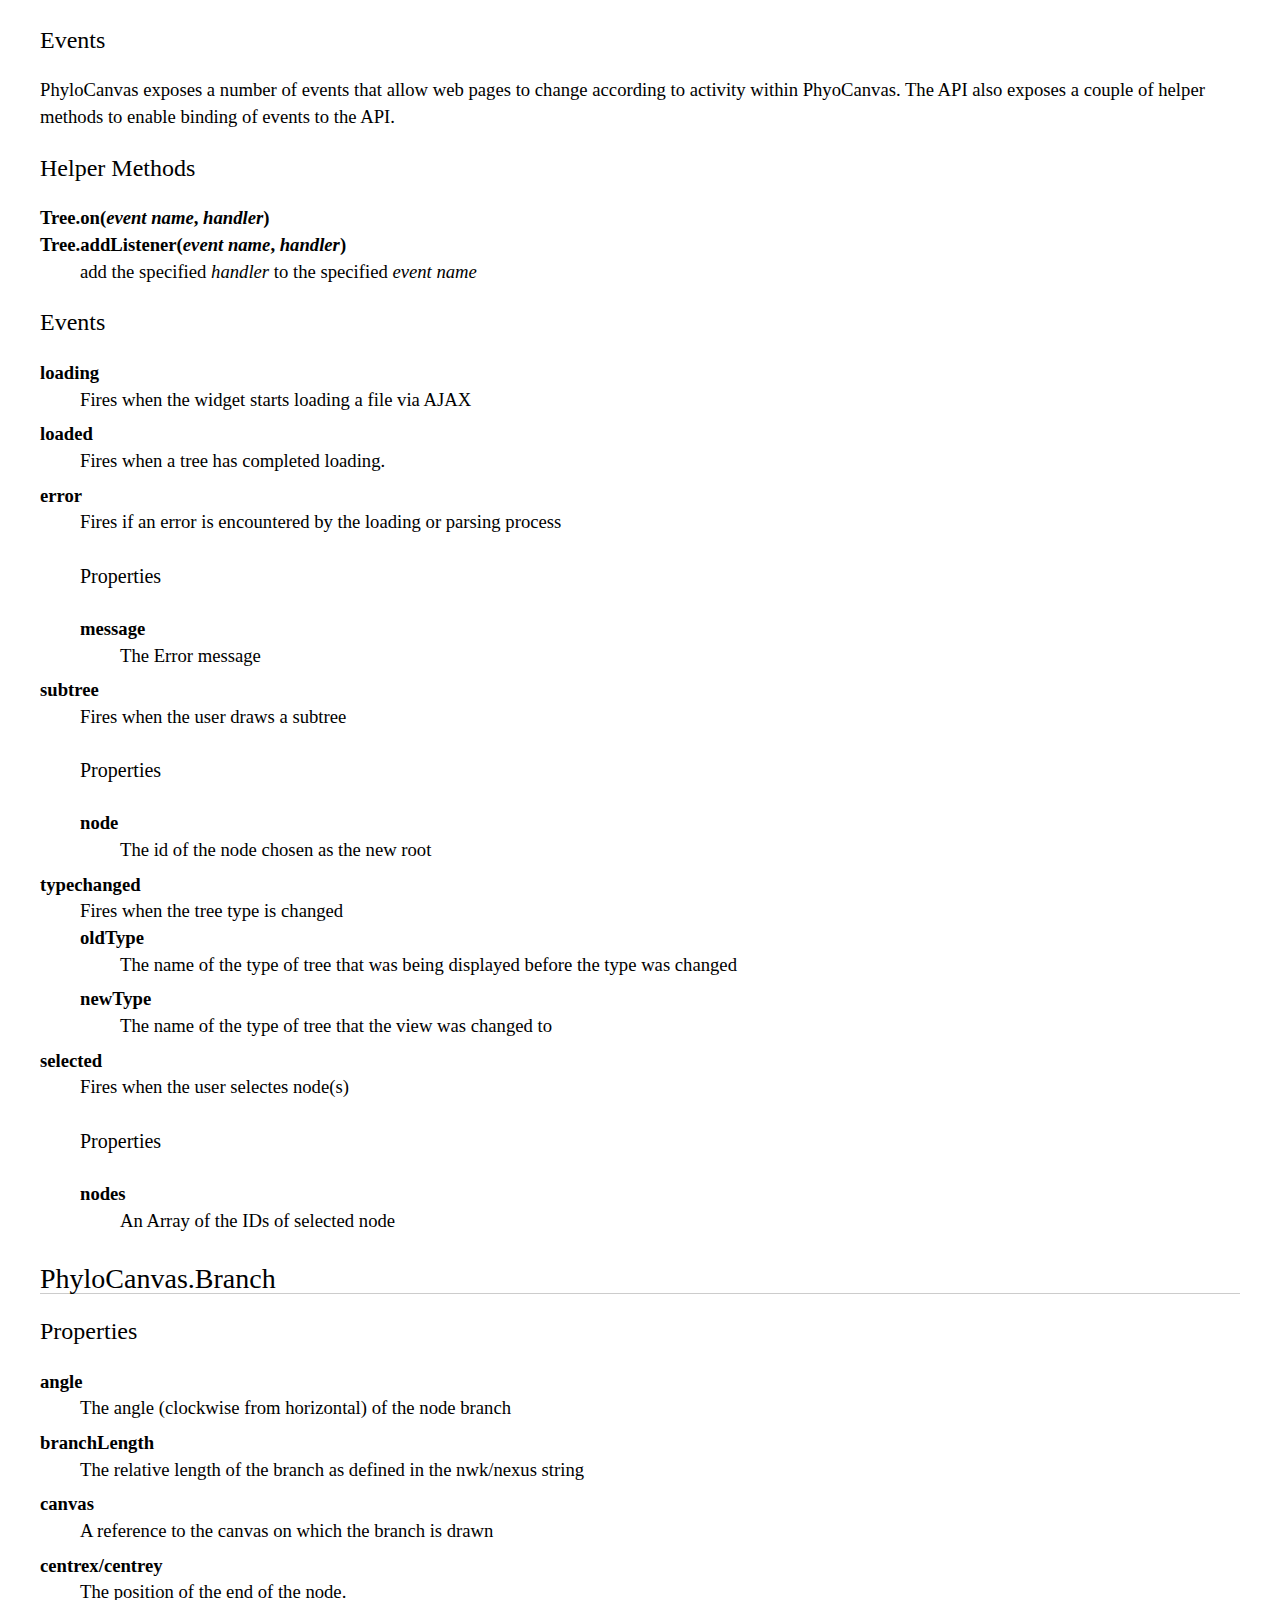
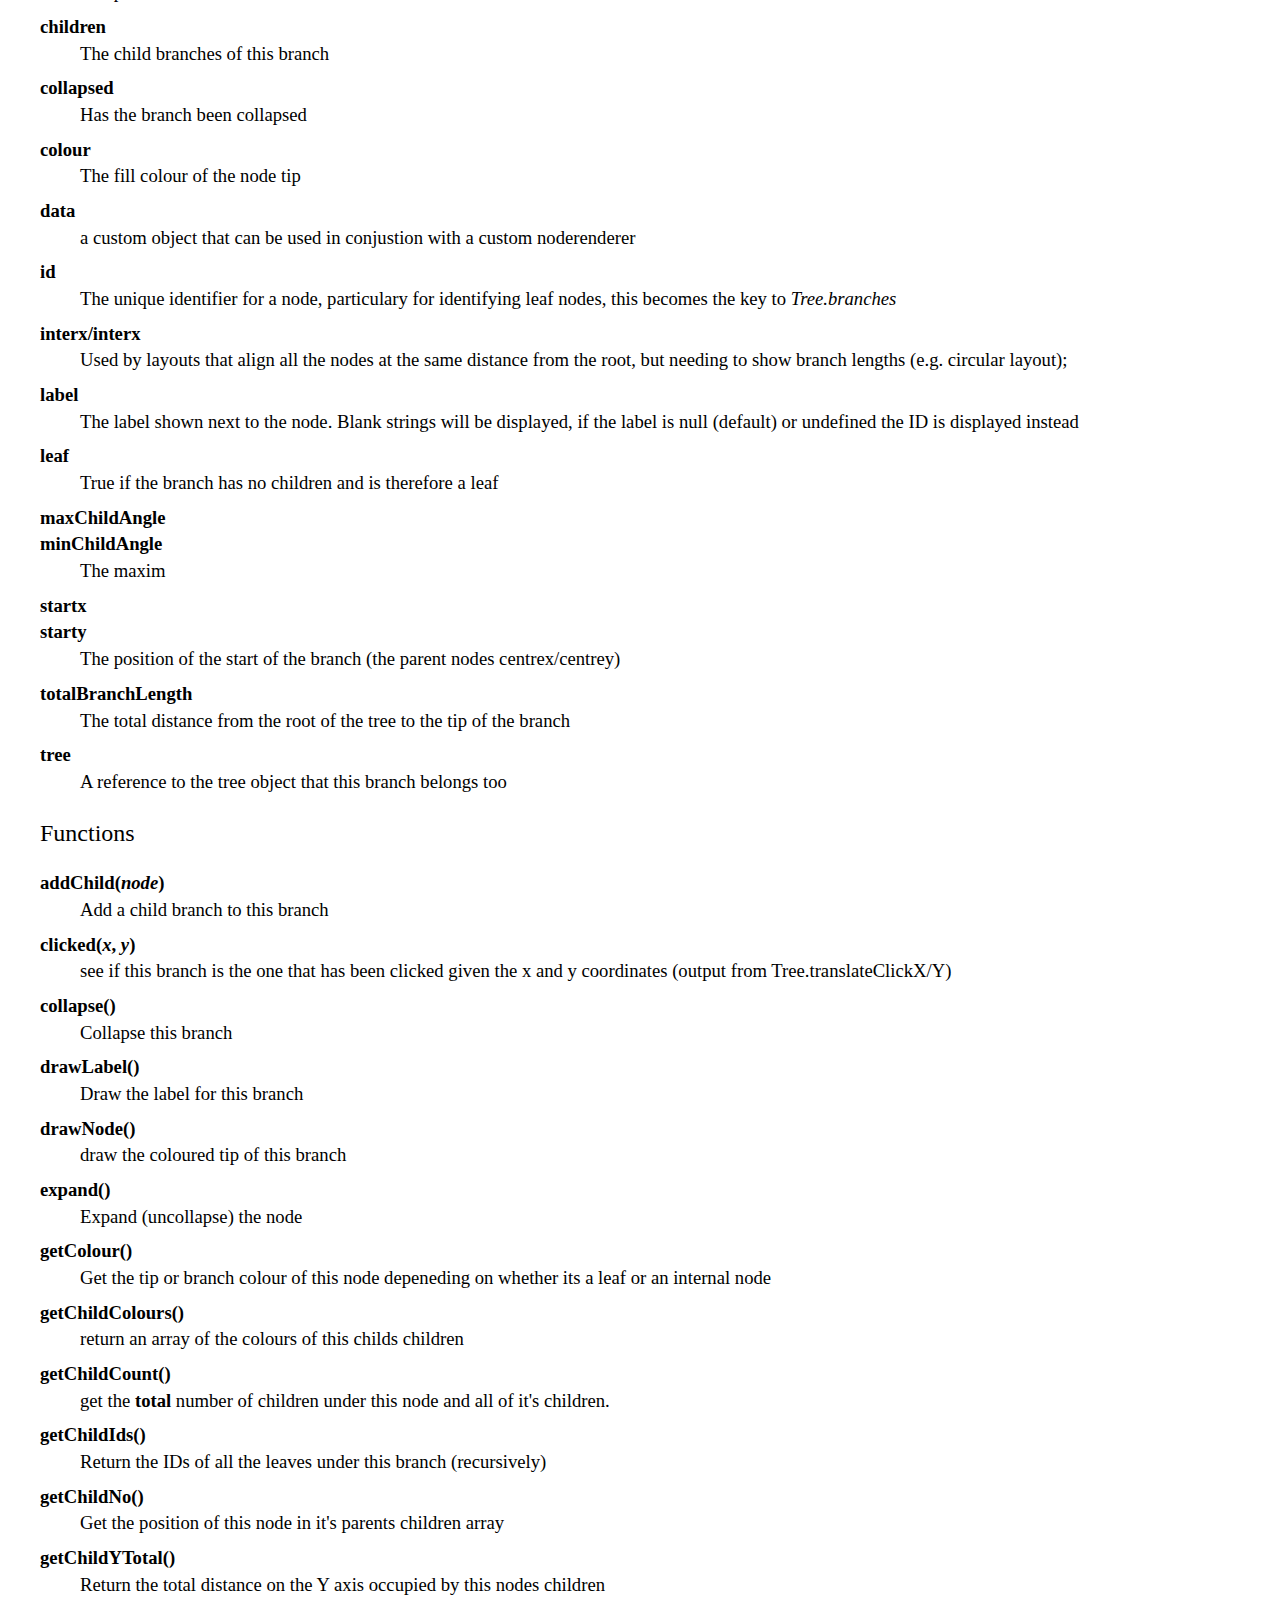
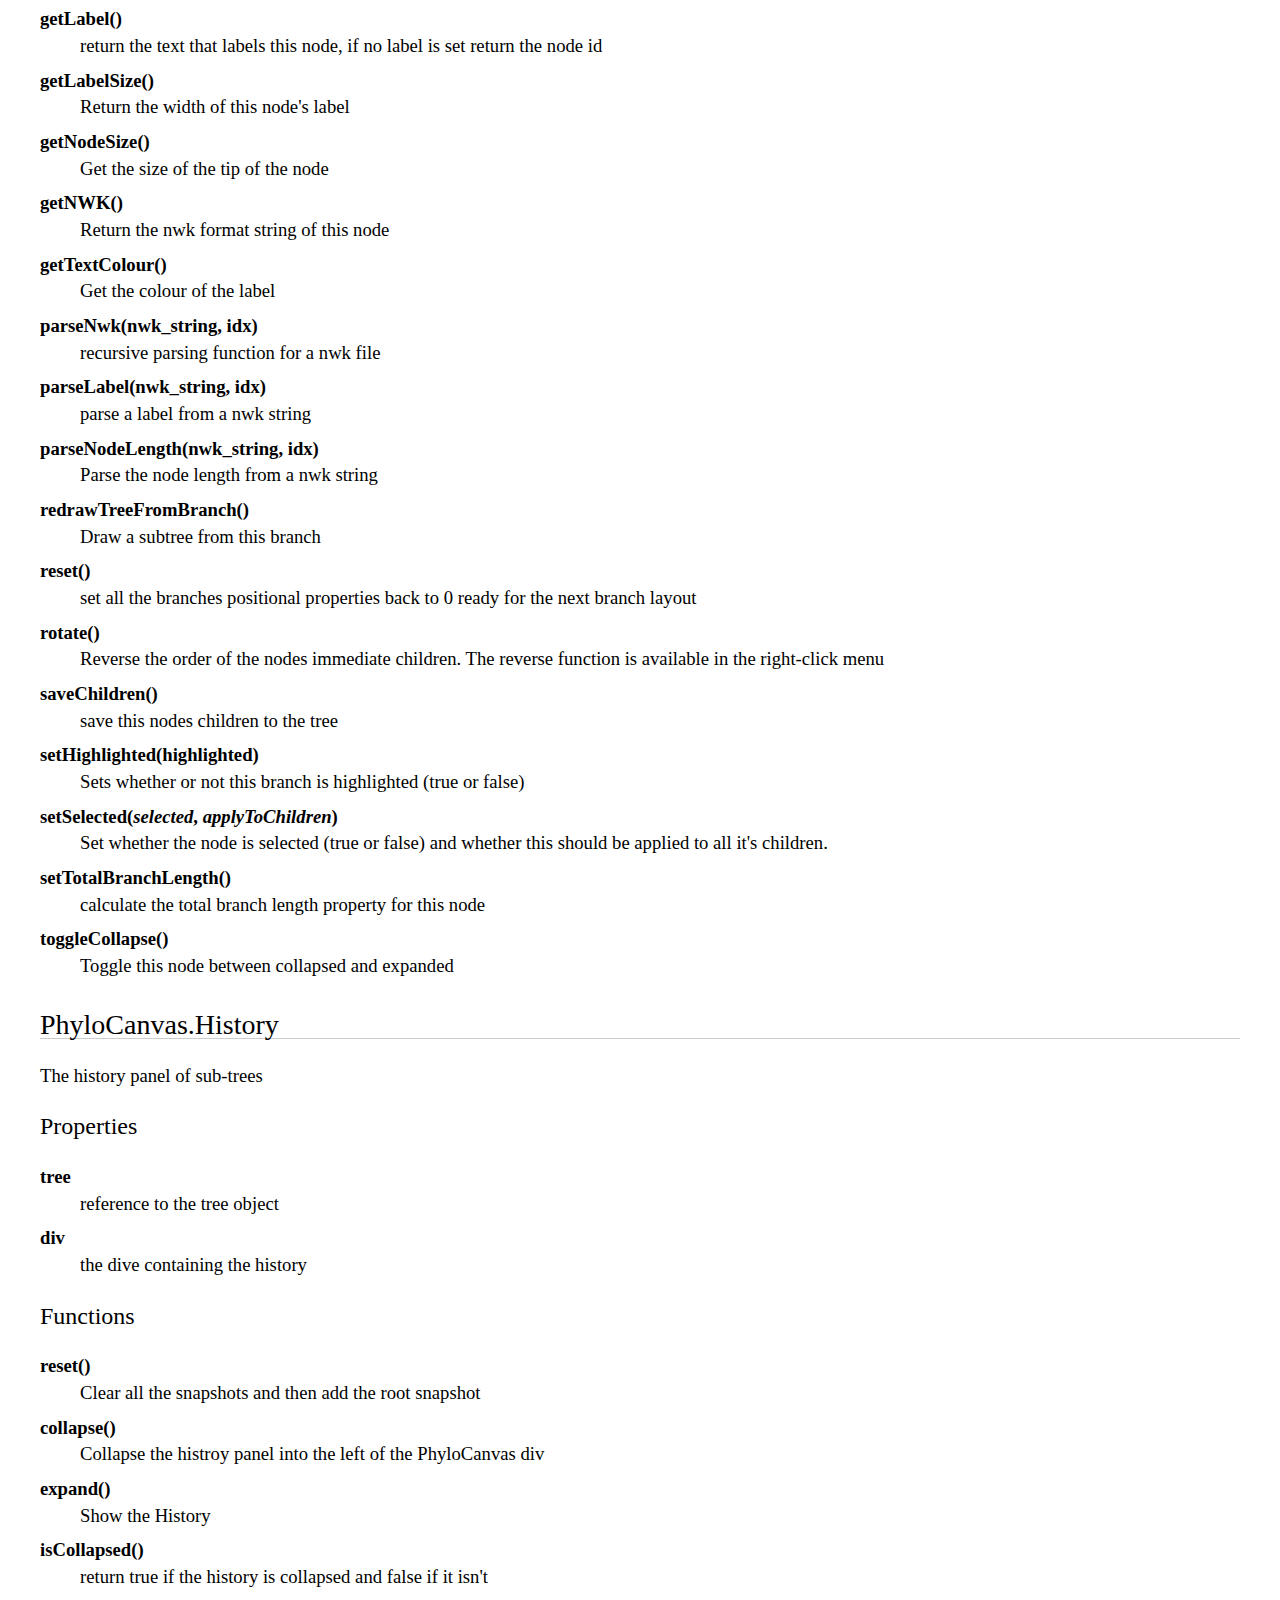
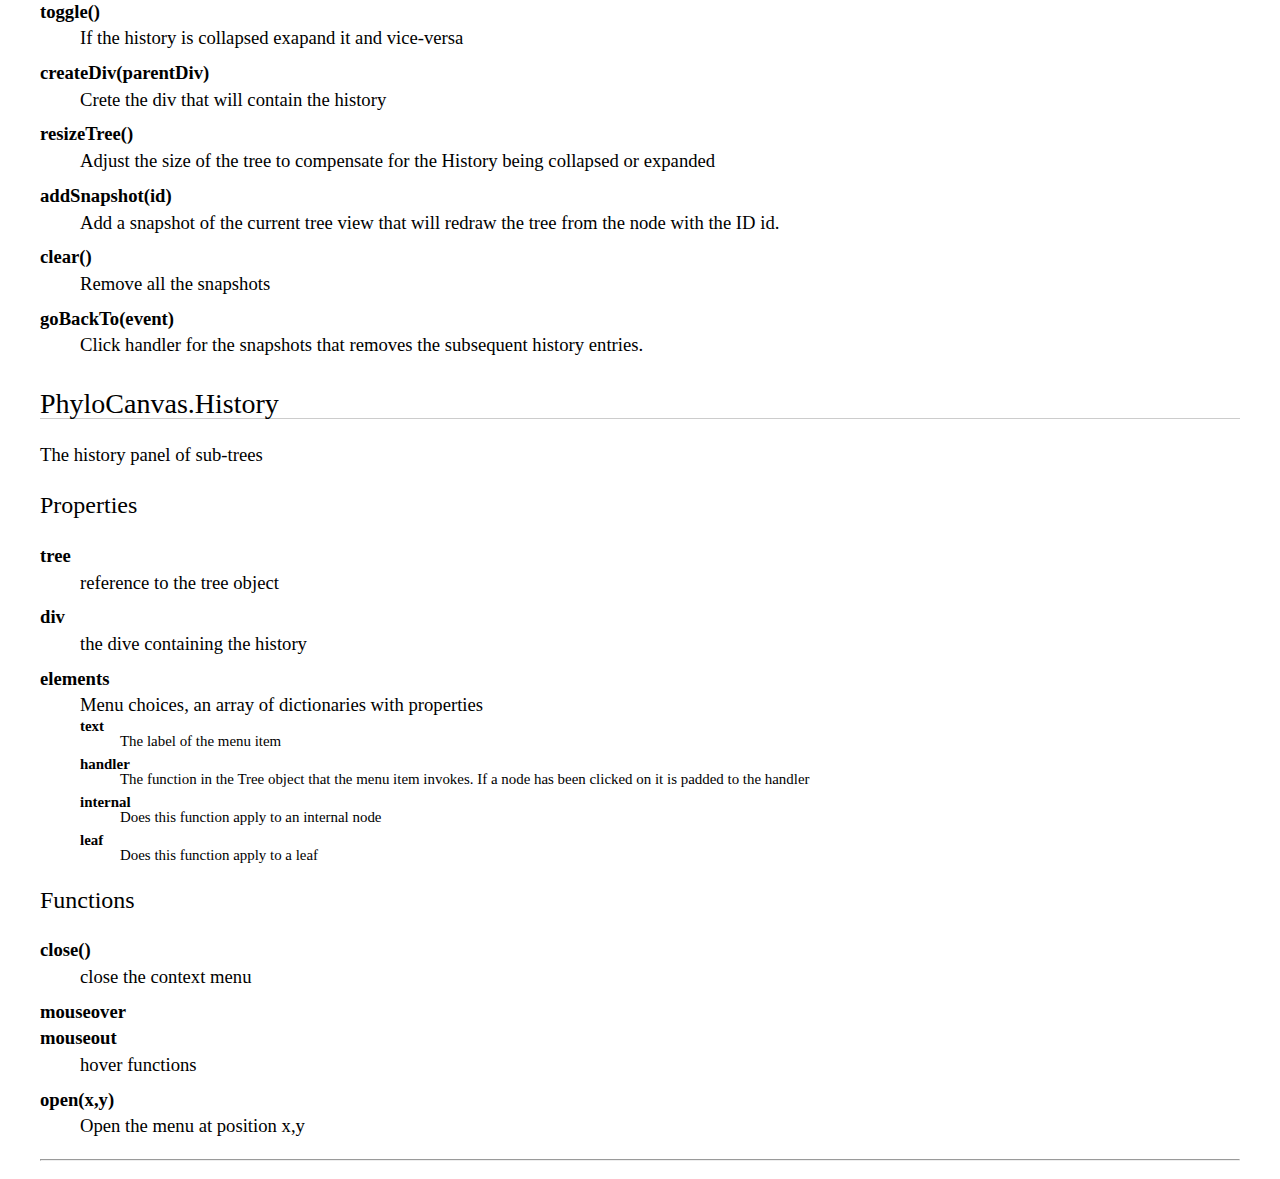
<file: phylocanvas/api.html>
<!DOCTYPE html>
<html>
	<head>
		<title>PhyloCanvas</title>

		<meta name="viewport" content="width=device-width" />

		<link rel="stylesheet" href="//brick.a.ssl.fastly.net/Raleway:100,300,400,500,700">
		<link rel="stylesheet" href="/css/phylocanvas.css">
	</head>
	<body>
		<div class="container">
			<h1 class="pageheader"><span class="light">Phylo</span>Canvas <span class="light"> - API</span></h1>
			<nav>
				<ul>
					<li><a href="api.html">API</a></li>
					<li><a href="technical.html">Technical Documentation</a></li>
				</ul>
			</nav>

			<section>
				<h2>PhyloCanvas.Loader</h2>
				<p>Loader Animation in it's own canvas. <i>Deprecated</i></p>
			</section>

			<section>
				<h2>PhyloCanvas.Navigator</h2>
				<p>Overview showing the current view window in relation to the whole tree <i>Incomplete</i></p>
			</section>

			<section class="class">
			<h2>PhyloCanvas.Tree</h2>
			<h3>Config Object</h3>
			<p class="note">To be expanded in v 1.3.0</p>
			<dl>
				<dt>history_collapsed - <i>boolean</i></dt>
					<dd>Is the history initially in the collapsed state</dd>

			</dl>

			<h3>Properties</h3>
				<dl>
					<dt>backColour - <i>bool/function (default : false)</i></dt>
						<dd>
						Possible values:
							<ul>
							<li><strong>false</strong> : the branches are all coloured according to Tree.branchColour</li>
							<li><strong>true</strong> : leaves are coloured according to their .colour property. IF all of an Internal branches
								children are of the same colour the branch takes that colour, otherwise it uses Tree.branchColour</li>
							<li><strong>{string:rgba} function(branch)</strong> : the branch colour is determined by the colour returned by the function.
								Ideally the returned colour should be an RGBA value</li>
							</ul>
						</dd>

					<dt>baseNodeSize - <i>integer</i></dt>
						<dd>The radius of a leaf tip if no other size is specified</dd>

					<dt>branchColour - <i>rgba value</i></dt>
						<dd>The normal colour of the branches </dd>

					<dt>branchScalar - <i>double</i></dt>
						<dd>a multiplier for the branch length to produce the best
						possible definition between branch lengths (branchLength * branchScalar =
						drawnLength) </dd>

					<dt>branches - <i>Object/Dictionary</i></dt>
						<dd>An object containing each branch keyed by it's ID. Internal
						branches without IDs are given generated Ids prefixed with 'pcn',
						the root will typically be 'pcn0'</dd>

					<dt>canvas - <i>HTMLCanvasContext</i></dt>
						<dd>the canvas used to draw the tree</dd>

					<dt>canvasEl - <i>HTMLDivElement</i></dt>
						<dd>Slight misnoma for legacy reasons... the element that
						contains PhyloCanvas. Should normally be a block element</dd>

					<dt>contextMenu - <i>PhyloCanvas.ContextMenu</i></dt>
						<dd>A reference to the context menu object that belongs to this instance</dd>

					 <dt>dragging - <i>boolean</i></dt>
							<dd>has the tree been "picked up" AND moved?</dd>

					<dt>drawn - <i>boolean</i></dt>
						<dd>A variable for internal use the records whether
						the pre-render has run (named for legacy reasons)</dd>

					<dt>font - <i>string</i></dt>
						<dd>The font face to use for tree labels</dd>

					<dt>highlightColour - <i>rgba value</i></dt>
						<dd>The colour highlighted branches change to</dd>

					<dt>hightlightWidth - <i>int (default : 5)</i></dt>
						<dd>How much bigger do highlighted nodes/branches get</dd>

					<dt>hoverLabel - <i>boolean</i></dt>
						<dd>If the labels are turned off, and this is true, show
						the node label when hovering over the node tip.</dd>

					<dt>internalNodesSelectable - <i>boolean</i></dt>
						<dd>Can internal nodes be selected, if false, only leaves
						are selectable</dd>

					<dt>lastId - <i>int</i></dt>
						<dd>The last id returned by the id generator</dd>

					<dt>leaves - <i>PhyloCanvas.Branch[]</i></dt>
						<dd>An array of every node without children, the tips
							of the tree </dd>

					<dt>lineWidth - <i>double (default:1.0)</i></dt>
						<dd>The width of the lines that make up the branches, as
						well as the outline of the nodes</dd>

					<dt>maxBranchLength - <i>double, read only</i></dt>
						<dd>The max branchlength from the root of the tree to
							the furthest tip</dd>

					<dt>offsetx/offsety - <i>int</i></dt>
						<dd>The the position of the diagram origin (0,0)
						relative to the centre of the viewer</dd>

					<dt>origBL - <i>Object</i></dt>
						<dd>The original branch lengths, populated when a
							subtree is drawn </dd>

					<dt>origP - <i>Object</i></dt>
						<dd>The original parent of the new root, populated when a
							subtree is drawn </dd>

					<dt>pickedUp - <i>boolean</i></dt>
						<dd>Is the left mouse button being held down over the
							tree</dd>

					<dt>rightClickZoon - <i>boolean (default : true)</i></dt>
						<dd>Enable zooming the tree by dragging with the right mouse button</dd>

					<dt>selectedColour - <i>rgba value</i></dt>
						<dd>The colour the branch and node change to when selected</dd>

					<dt>selectedNodeSizeIncrease - <i>int (default : 0)</i></dt>
						<dd>How much bigger do selected nodes get</dd>

					<dt>showBootstrap - <i>boolean (default:false)</i></dt>
						<dd>Whether or not to show all the bootstrap confidences</dd>

					<dt>showLabels - <i>boolean (default: true)</i></dt>
						<dd>Whether or not to draw all the leaf labels</dd>

					<dt>textSize - <i>integer</i></dt>
						<dd>The size of the branch labels (in px)</dd>

					<dt>treetype - <i>string (default : radial)</i></dt>
						<dd>which branchRenderer to use, supplied renderers are:
							radial, rectangular, circular, diagonal and hierarchy</dd>

					<dt>root - <i>Branch</i></dt>
						<dd>A reference to the root of the tree</dd>

					<dt>unselectOnClickAway - <i>boolean (default : true)</i></dt>
						<dd>Deselect when the user clicks on somewhere on the canvas
						that isn't the tree</dd>

					<dt>selectedNodes - <i>PhyloCanvas.Branch[]</i></dt>
						<dd>An array of the selected branches</dd>

					<dt>zoom - <i>double</i></dt>
						<dd>The current Zoom level</dd>

				</dl>

			<h3>Functions</h3>
			<dl>
				<dt class="code">AJAX(url, method, params, callback, callbackPars, scope, errorCallback)</dt>
					<dd>Make an AJAX call and pass the data returned to the callback. Used in the load method</dd>

				<dt>addListener(<i>event_name</i>, <i>listener</i>)</dt>
				<dt>on(<i>event_name</i>, <i>listener</i>)</dt>
					<dd>attach a listener to an event from the tree</dd>

				<dt class="code">adjustForPixelRatio()</dt>
					<dd>
						compensate for Retina display/browser zoom
					</dd>

				<dt class="code">branchRenderers (collection : function(Tree, Branch, collapsed))</dt>
					<dd>Functions that enable the drawing of different tree structures. Default
					branchRenderers are radial, rectangular, circular, diagonal, hierarchy </dd>

				<dt>buildLeaves()</dt>
					<dd>Reconstruct the leaves array in the correct order after
						a rotation</dd>

				<dt class="code">clicked(event)</dt>
				<dt class="code">dblclicked(event)</dt>
				<dt class="code">drag(event)</dt>
				<dt class="code">drop()</dt>
				<dt class="code">pickup()</dt>
				<dt class="code">scroll(event)</dt>
					<dd>
						Event handlers for mouse events on the canvas
					</dd>


				<dt class="code">displayLabels()</dt>
					<dd>
						Show the lables on the tree
					</dd>

				<dt class="code">draw(<i>forceRedraw</i>)</dt>
					<dd>
						draw the tree with the settings provided, forceRedraw causes
						the prerenderer to redraw.
					</dd>

				<dt>exportNwk</dt>
					<dd>
						Return the newick string of the currently displayed tree
					</dd>

				<dt class="code">findBranch(<i>pattern</i>)</dt>
					<dd>
						File a branch accoring to the pattern provided (is matched
						against the id using new RegExp(pattern 'i'))
					</dd>

				<dt class="code">fitInPanel()</dt>
					<dd>
						fit the tree within the current canvas panel
					</dd>


				<dt class="code">genId()</dt>
					<dd>
						Generate a node Id prefixed with 'pcn'
					</dd>

				<dt class="code">getBounds()</dt>
					<dd>
						get the overall size of the tree
					</dd>


				<dt>getPngUrl()</dt>
					<dd>
						Get the dataURL for the current view
					</dd>

				<dt class="code">hideLabels()</dt>
					<dd>
						Hide the lables on the tree
					</dd>

				<dt class="code">load(<i>filename/nwkstring</i>,<i>[tree_name]</i>,<i>[format]</i>)</dt>
					<dd>
						<p>Parse a newick or nexus format string and draw the tree</p></p>
						<dl class="arguments">
							<dt>filename (String)</dt>
							<dd>the name of the file you wish to open via AJAX or the NWK or Nexus String</dd>

							<dt>tree_name (String)</dt>
							<dd>If using nexus format, the name of the tree to draw. But default Phylocanvas picks the first tree</dd>

							<dt>format (nexus|newick)</dt>
							<dd>override the parsing algorithm for the string provided</dd>
						</dl>
					</dd>

				<dt>loadCompleted()</dt>
					<dd>Fire the event that signals the load is completed</dd>

				<dt>loadError(<i>message</i>)</dt>
					<dd>Fire the event that signals the load has failed</dd>

				<dt>loadStarted()</dt>
					<dd>Fire the event that signals the load has started</dd>

				<dt>nodeRenderers (Collection : fuction(tree, node))</dt>
					<dd> Render the tip of a leaf. Extensible colletion that includes
						circle, square, triangle and start by default. Rotation and offset of
						the canvas are set so that 0,0 is the tip of the branch.</dd>

				<dt>nodeSelected(nids)</dt>
					<dd>Fire the event that signals nodes have been selected</dd>

				<dt>parseNexus(<i>nexus_string</i>,<i>name</i>)</dt>
				<dt>parseNwk(<i>nwk_string</i>)</dt>
					<dd>Parse a Nexus or nwk formatted string. If using Nexus
					the tree name should be specified, normally these methods are
					invoked from within the load function</dd>

				<dt class="code">prerenderers (collection : function(Tree, forcedDraw))</dt>
					<dd>Functions calculate the structure of the tree before drawing. Default
					pre-renderers are radial, rectangular, circular, diagonal, hierarchy.
					<i>forcedDraw is deprecated and has no effect</i> </dd>

				<dt>redrawFromBranch(<i>node</i>, <i>leafIds</i>)</dt>
					<dd>
						recursively get the IDs of the leaves in a sub-tree, putting the results
						in leafIds
					</dd>

				<dt>redrawFromBranch(<i>node</i>)</dt>
					<dd>
						Redraw a sub-tree from an internal node of a tree.
					</dd>

				<dt>redrawOriginalTree()</dt>
					<dd>
						redraw the tree from it's original root
					</dd>

				<dt>resetTree()</dt>
					<dd>
						Reset the tree ready for the pre-renderers to recalculate
					</dd>

				<dt>resizeToContainer()</dt>
					<dd>Fit the whole widget within it's parent div</dd>


				<dt>rotateBranch(<i>branch</i>)</dt>
					<dd>
						Reverse the order a branch's children are drawn in
					</dd>

				<dt>saveNode(<i>node</i>)</dt>
					<dd>
						Add a node to the tree. Used by the parsers.
					</dd>

				<dt>selectNodes(<i>nodeIds</i>)</dt>
					<dd>Select the nodes specified by node ids (array or comma seperated list).
						<b>N.B.</b> all leaves must be adjacent in the tree</dd>

				<dt>setFont(<i>font</i>)</dt>
					<dd>Change the font for the node labels</dd>

				<dt>setNodeColourAndShape(<i>nodeIds</i>, <i>[colour]</i>, <i>[shape]</i>, <i>[size]</i>, <i>[waiting]</i>)</dt>
					<dd>Change the node colour and/or shape, optional arguments must be replaced
					by null or undefined if subsequent arguments are set
						<dl class="arguments">
							<dt>nodeIds : string or array</dt>
								<dd>the nodes to change</dd>
							<dt>colour : rgba value</dt>
								<dd>the colour to set the nodes too</dd>
							<dt>shape : string</dt>
								<dd>The name of the nodeRenderer</dd>
							<dt>size : int</dt>
								<dd>The node size</dd>
							<dt>waiting : boolean</dt>
								<dd>deprecated</dd>
						</dl>
					</dd>

				<dt>setNodeSize(<i>size</i>)</dt>
					<dd>Set the base size of all the nodes</dd>

				<dt>setRoot(<i>node</i>)</dt>
					<dd>Set the root node of the tree</dd>

				<dt>setTextSize(<i>size</i>)</dt>
					<dd>Set the size of the labels</dd>

				<dt class="code">setTreeType(<i>type</i>)</dt>
					<dd>
						<p>Hide the lables on the tree</p>
						<dl class="arguments">
							<dt>type (String)</dt>
							<dd>
								<p>the name of the type of tree to change to (rectangular, radial, circular, diagonal, hierarchy)</p>
							</dd>
						</dl>
					</dd>

				<dt>setSize(<i>width</i>, <i>height</i>)</dt>
					<dd>Set the size of the tree</dd>

				<dt>setZoom(<i>zoom_level</i>)</dt>
					<dd>Set the zoom level of the tree</dd>

				<dt>toggleLabels()</dt>
					<dd>Toggle the labels on and off</dd>

				<dt>translateClickX(click_x)</dt>
				<dt>translateClickY(click_y)</dt>
					<dd>Take the postion of the click from the browser event
						and turn it into a position relative to the tree</dd>

				<dt>treeTypeChanged(<i>old_type</i>,<i>new_type</i>)</dt>
					<dd>Fire the event that signals the tree type has been changed</dd>
			</dl>

			<a name="tree-events"><h3>Events</h3></a>
			<p>PhyloCanvas exposes a number of events that allow web pages to change according to activity within PhyoCanvas. The API also exposes a couple of helper methods to enable binding of events to the API.</p>
			<h3>Helper Methods</h3>
			<dl>
				<dt>Tree.on(<i>event name</i>, <i>handler</i>)</dt>
				<dt>Tree.addListener(<i>event name</i>, <i>handler</i>)</dt>
					<dd>add the specified <i>handler</i> to the specified <i>event name</i></dd>
				<!--<dt>TODO : Tree.removeListener/Tree.off</dt>-->
			</dl>

			<h3>Events</h3>
			<dl>
				<dt>loading</dt>
					<dd>Fires when the widget starts loading a file via AJAX</dd>

				<dt>loaded</dt>
					<dd>Fires when a tree has completed loading.</dd>

				<dt>error</dt>
					<dd>
						Fires if an error is encountered by the loading or parsing process
						<h4>Properties</h4>
						<dl>
							<dt>message</dt>
								<dd>The Error message</dd>
						</dl>
					</dd>

				<dt>subtree</dt>
					<dd>
						Fires when the user draws a subtree
						<h4>Properties</h4>
						<dl>
							<dt>node</dt>
								<dd>The id of the node chosen as the new root</dd>
						</dl>
					</dd>

				<dt>typechanged</dt>
					<dd>
						Fires when the tree type is changed
						<dl>
							<dt>oldType</dt>
								<dd>The name of the type of tree that was being displayed before the type was changed</dd>

							<dt>newType</dt>
								<dd>The name of the type of tree that the view was changed to</dd>
						</dl>
					</dd>

				<dt>selected</dt>
					<dd>
						Fires when the user selectes node(s)
						<h4>Properties</h4>
						<dl>
							<dt>nodes</dt>
								<dd>An Array of the IDs of selected node</dd>
						</dl>
					</dd>


			</dl>
			</section>

			<section name="api-branch">
				<a name="branch"></a>
				<h2>PhyloCanvas.Branch</h2>

				<h3>Properties</h3>
					<dt>angle</dt>
						<dd>
							The angle (clockwise from horizontal) of the node branch
						</dd>
					<dt>branchLength</dt>
						<dd>
							The relative length of the branch as defined in the nwk/nexus string
						</dd>
					<dt>canvas</dt>
						<dd>
							A reference to the canvas on which the branch is drawn
						</dd>
					<dt>centrex/centrey</dt>
						<dd>
							The position of the end of the node.
						</dd>
					<dt>children</dt>
						<dd>
							The child branches of this branch
						</dd>

					<dt>collapsed</dt>
						<dd>
							Has the branch been collapsed
						</dd>

					<dt>colour</dt>
						<dd>
							The fill colour of the node tip
						</dd>

					<dt>data</dt>
						<dd>
							a custom object that can be used in conjustion with a
							custom noderenderer
						</dd>


					<dt>id</dt>
						<dd>
							The unique identifier for a node, particulary for identifying leaf nodes, this becomes the
							key to <i>Tree.branches</i>
						</dd>

					<dt>interx/interx</dt>
						<dd>
							Used by layouts that align all the nodes at the same distance
							from the root, but needing to show branch lengths (e.g. circular layout);
						</dd>

					<dt>label</dt>
						<dd>
							The label shown next to the node. Blank strings will be displayed, if the label is null (default)
							or undefined the ID is displayed instead
						</dd>

					<dt>leaf</dt>
						<dd>
							True if the branch has no children and is therefore
							a leaf
						</dd>

					<dt>maxChildAngle</dt>
					<dt>minChildAngle</dt>
						<dd>
							The maxim
						</dd>

					<dt>startx</dt>
					<dt>starty</dt>
						<dd>
							The position of the start of the branch (the parent nodes centrex/centrey)
						</dd>

					<dt>totalBranchLength</dt>
						<dd>
							The total distance from the root of the tree to the tip of the branch
						</dd>

					<dt>tree</dt>
						<dd>
							A reference to the tree object that this branch belongs too
						</dd>


				<h3>Functions</h3>
					<dt>addChild(<i>node</i>)</dt>
						<dd>Add a child branch to this branch</dd>

					<dt>clicked(<i>x</i>, <i>y</i>)</dt>
						<dd>see if this branch is the one that has been clicked given the x
						and y coordinates (output from Tree.translateClickX/Y)</dd>

					<dt>collapse()</dt>
						<dd>Collapse this branch</dd>

					<dt>drawLabel()</dt>
						<dd>Draw the label for this branch</dd>

					<dt>drawNode()</dt>
						<dd>draw the coloured tip of this branch</dd>

					<dt>expand()</dt>
						<dd>Expand (uncollapse) the node</dd>

					<dt>getColour()</dt>
						<dd>Get the tip or branch colour of this node depeneding on whether its
						a leaf or an internal node</dd>

					<dt>getChildColours()</dt>
						<dd>return an array of the colours of this childs children</dd>

					<dt>getChildCount()</dt>
						<dd>get the <b>total</b> number of children under this node and all
						of it's children.</dd>

					<dt>getChildIds()</dt>
						<dd>Return the IDs of all the leaves under this branch (recursively)</dd>

					<dt>getChildNo()</dt>
						<dd>Get the position of this node in it's parents children
						array</dd>

					<dt>getChildYTotal()</dt>
						<dd>Return the total distance on the Y axis occupied by this nodes children</dd>

					<dt>getLabel()</dt>
						<dd>return the text that labels this node, if no label is
						set return the node id</dd>

					<dt>getLabelSize()</dt>
						<dd>Return the width of this node's label</dd>

					<dt>getNodeSize()</dt>
						<dd>Get the size of the tip of the node</dd>

					<dt>getNWK()</dt>
						<dd>Return the nwk format string of this node</dd>

					<dt>getTextColour()</dt>
						<dd>Get the colour of the label</dd>

					<dt>parseNwk(nwk_string, idx)</dt>
						<dd>recursive parsing function for a nwk file</dd>

					<dt>parseLabel(nwk_string, idx)</dt>
						<dd>parse a label from a nwk string</dd>

					<dt>parseNodeLength(nwk_string, idx)</dt>
						<dd>Parse the node length from a nwk string</dd>

					<dt>redrawTreeFromBranch()</dt>
						<dd>Draw a subtree from this branch</dd>

					<dt>reset()</dt>
						<dd>set all the branches positional properties back to 0 ready for the
						next branch layout</dd>

					<dt>rotate()</dt>
						<dd>Reverse the order of the nodes immediate children. The reverse function is available in the right-click menu</dd>

					<dt>saveChildren()</dt>
						<dd>save this nodes children to the tree</dd>

					<dt>setHighlighted(highlighted)</dt>
						<dd>Sets whether or not this branch is highlighted (true or false)</dd>

					<dt>setSelected(<i>selected</i>, <i>applyToChildren</i>)</dt>
						<dd>Set whether the node is selected (true or false) and whether
						this should be applied to all it's children.</dd>


					<dt>setTotalBranchLength()</dt>
						<dd>calculate the total branch length property for this node</dd>

					<dt>toggleCollapse()</dt>
						<dd>Toggle this node between collapsed and expanded</dd>

			</section>

			<section>
				<h2>PhyloCanvas.History</h2>
				<p>The history panel of sub-trees
				<h3>Properties</h3>
				<dl>
					<dt>tree</dt>
						<dd>reference to the tree object</dd>

					<dt>div</dt>
						<dd>the dive containing the history</dd>
				</dl>

				<h3>Functions</h3>
				<dl>
					<dt>reset()</dt>
						<dd>Clear all the snapshots and then add the root snapshot</dd>

					<dt>collapse()</dt>
						<dd>Collapse the histroy panel into the left of the PhyloCanvas
							div</dd>

					<dt>expand()</dt>
						<dd>Show the History</dd>

					<dt>isCollapsed()</dt>
						<dd>return true if the history is collapsed and false if it isn't</dd>

					<dt>toggle()</dt>
						<dd>If the history is collapsed exapand it and vice-versa</dd>

					<dt>createDiv(parentDiv)</dt>
						<dd>Crete the div that will contain the history</dd>

					<dt>resizeTree()</dt>
						<dd>Adjust the size of the tree to compensate for the History being
						collapsed or expanded</dd>

					<dt>addSnapshot(id)</dt>
						<dd>Add a snapshot of the current tree view that will redraw the
							tree from the node with the ID id.</dd>

					<dt>clear()</dt>
						<dd>Remove all the snapshots</dd>

					<dt>goBackTo(event)</dt>
						<dd>Click handler for the snapshots that removes the subsequent
						history entries.</dd>
				</dl>
			</section>

			<section>
				<h2>PhyloCanvas.History</h2>
				<p>The history panel of sub-trees
				<h3>Properties</h3>
				<dl>
					<dt>tree</dt>
						<dd>reference to the tree object</dd>

					<dt>div</dt>
						<dd>the dive containing the history</dd>

					<dt>elements</dt>
						<dd>Menu choices, an array of dictionaries with properties
							<dl class="arguments">
								<dt>text</dt>
									<dd>The label of the menu item</dd>

								<dt>handler</dt>
									<dd>The function in the Tree object that the menu item invokes. If
									a node has been clicked on it is padded to the handler</dd>

								<dt>internal</dt>
									<dd>Does this function apply to an internal node</dd>

								<dt>leaf</dt>
									<dd>Does this function apply to a leaf</dd>
							</dl>
						</dd>
				</dl>

				<h3>Functions</h3>
				<dl>
					<dt>close()</dt>
						<dd>close the context menu</dd>

					<dt>mouseover</dt>
					<dt>mouseout</dt>
						<dd>hover functions</dd>

					<dt>open(x,y)</dt>
						<dd>Open the menu at position x,y</dd>
				</dl>
			</section>
			<hr />
		</div>
	</body>
</html>
</file>
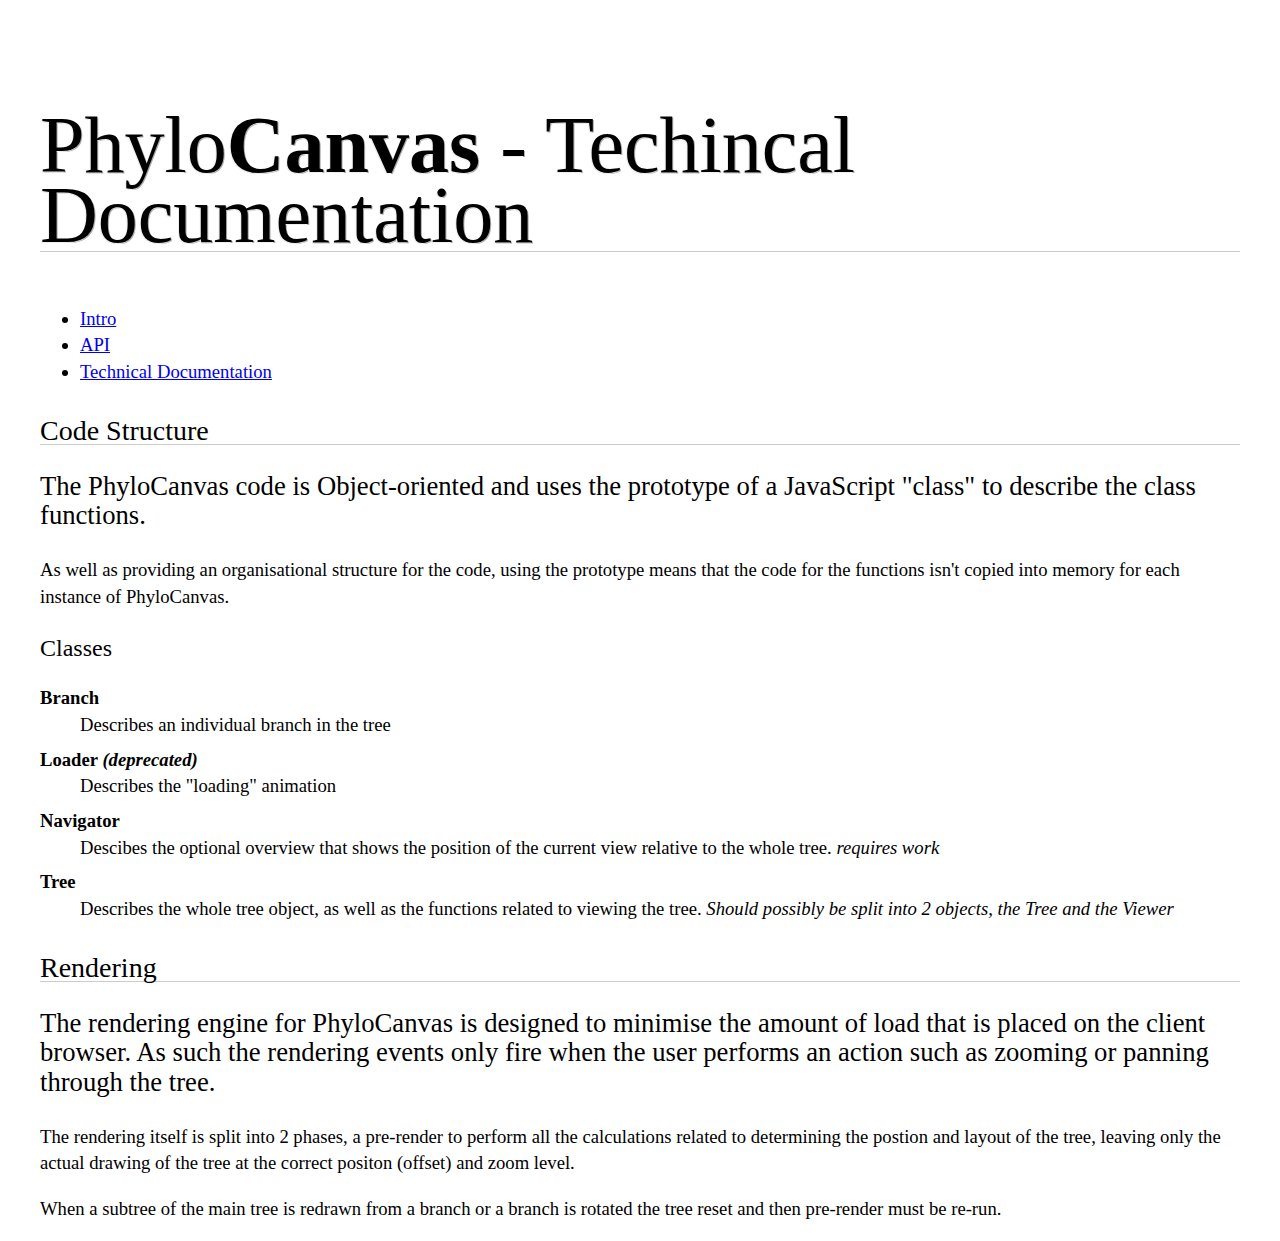
<file: phylocanvas/technical.html>
<!DOCTYPE html>
<html>
	<head>
		<title>PhyloCanvas</title>

		<meta name="viewport" content="width=device-width" />

		<link rel="stylesheet" href="//brick.a.ssl.fastly.net/Raleway:100,300,400,500,700">
		<link rel="stylesheet" href="/css/phylocanvas.css">
	</head>
	<body>
		<div class="container">
			<h1 class="pageheader"><span class="light">Phylo</span>Canvas <span class="light">- Techincal Documentation</span></h1>
			<nav>
				<ul>
					<li><a href="index.html">Intro</a></li>
					<li><a href="api.html">API</a></li>
					<li><a href="technical.html">Technical Documentation</a></li>
				</ul>
			</nav>
			<section>
				<h2>Code Structure</h2>
				<p class="lead">The PhyloCanvas code is Object-oriented and uses the prototype
					of a JavaScript "class" to describe the class functions.<p>

				<p>As well as providing an organisational structure for the code, using
				the prototype means that the code for the functions isn't copied into memory
				for each instance of PhyloCanvas.</p>

				<h3>Classes</h3>
				<dl>
					<dt>Branch</dt>
						<dd>Describes an individual branch in the tree</dd>
					<dt>Loader <i>(deprecated)</i></dt>
						<dd>Describes the "loading" animation</dd>
					<dt>Navigator</dt>
						<dd>Descibes the optional overview that shows the position
							of the current view relative to the whole tree. <i>requires work</i></dd>
					<dt>Tree</dt>
						<dd>
							Describes the whole tree object, as well as the functions related to viewing the tree.
							<i>Should possibly be split into 2 objects, the Tree and the Viewer</i></dd>
						</dd>

				</dl>
			</section>
			<section>
				<h2>Rendering</h2>
				<p class="lead">The rendering engine for PhyloCanvas is designed
					to minimise the amount of load that is placed on the client browser.
					As such the rendering events only fire when the user performs an action
					such as zooming or panning through the tree.
				</p>
				<p>The rendering itself is split into 2 phases, a pre-render to
					perform all the calculations related to determining the postion
					and layout of the tree, leaving only the actual drawing of the tree
					at the correct positon (offset) and zoom level. </p>
				<p>When a subtree of the main tree is redrawn from a branch or
				a branch is rotated the tree reset and then pre-render must be re-run.</p>
			</section>
		</div>
	</body>
</html>
</file>
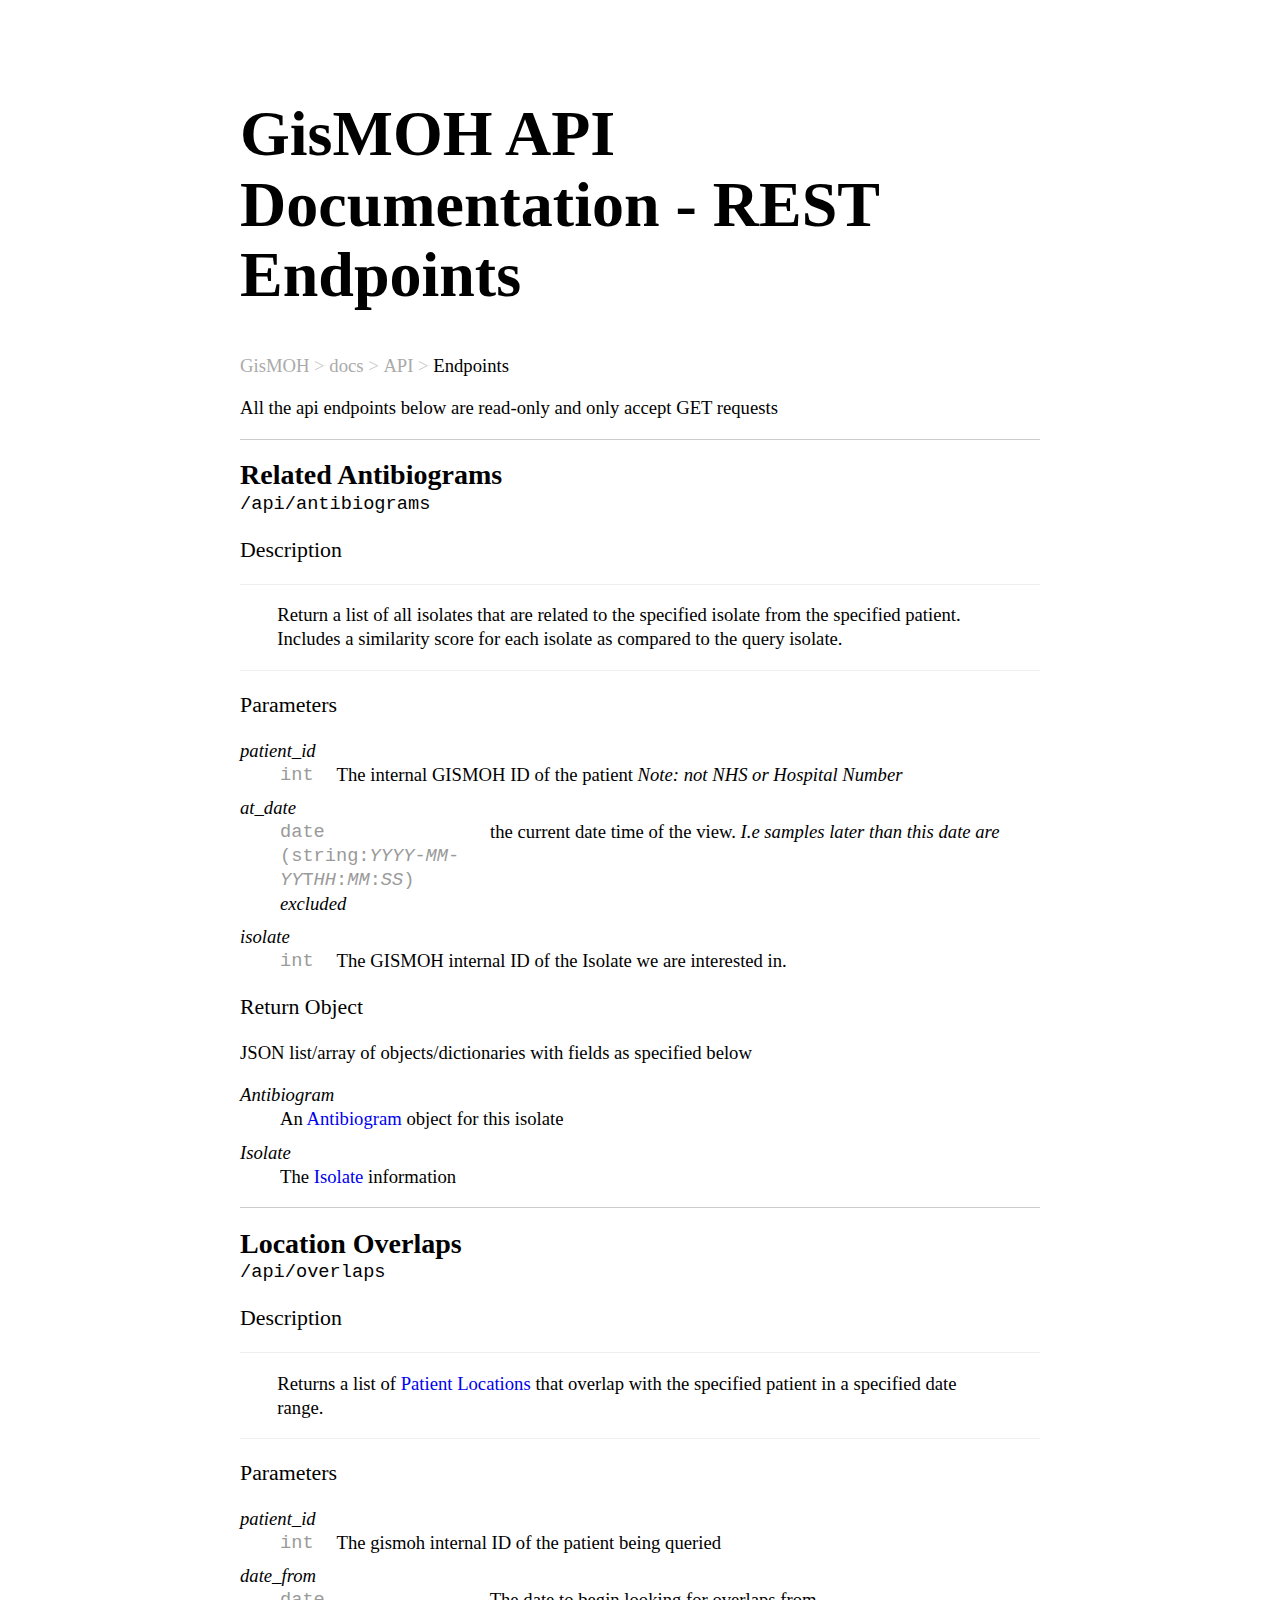
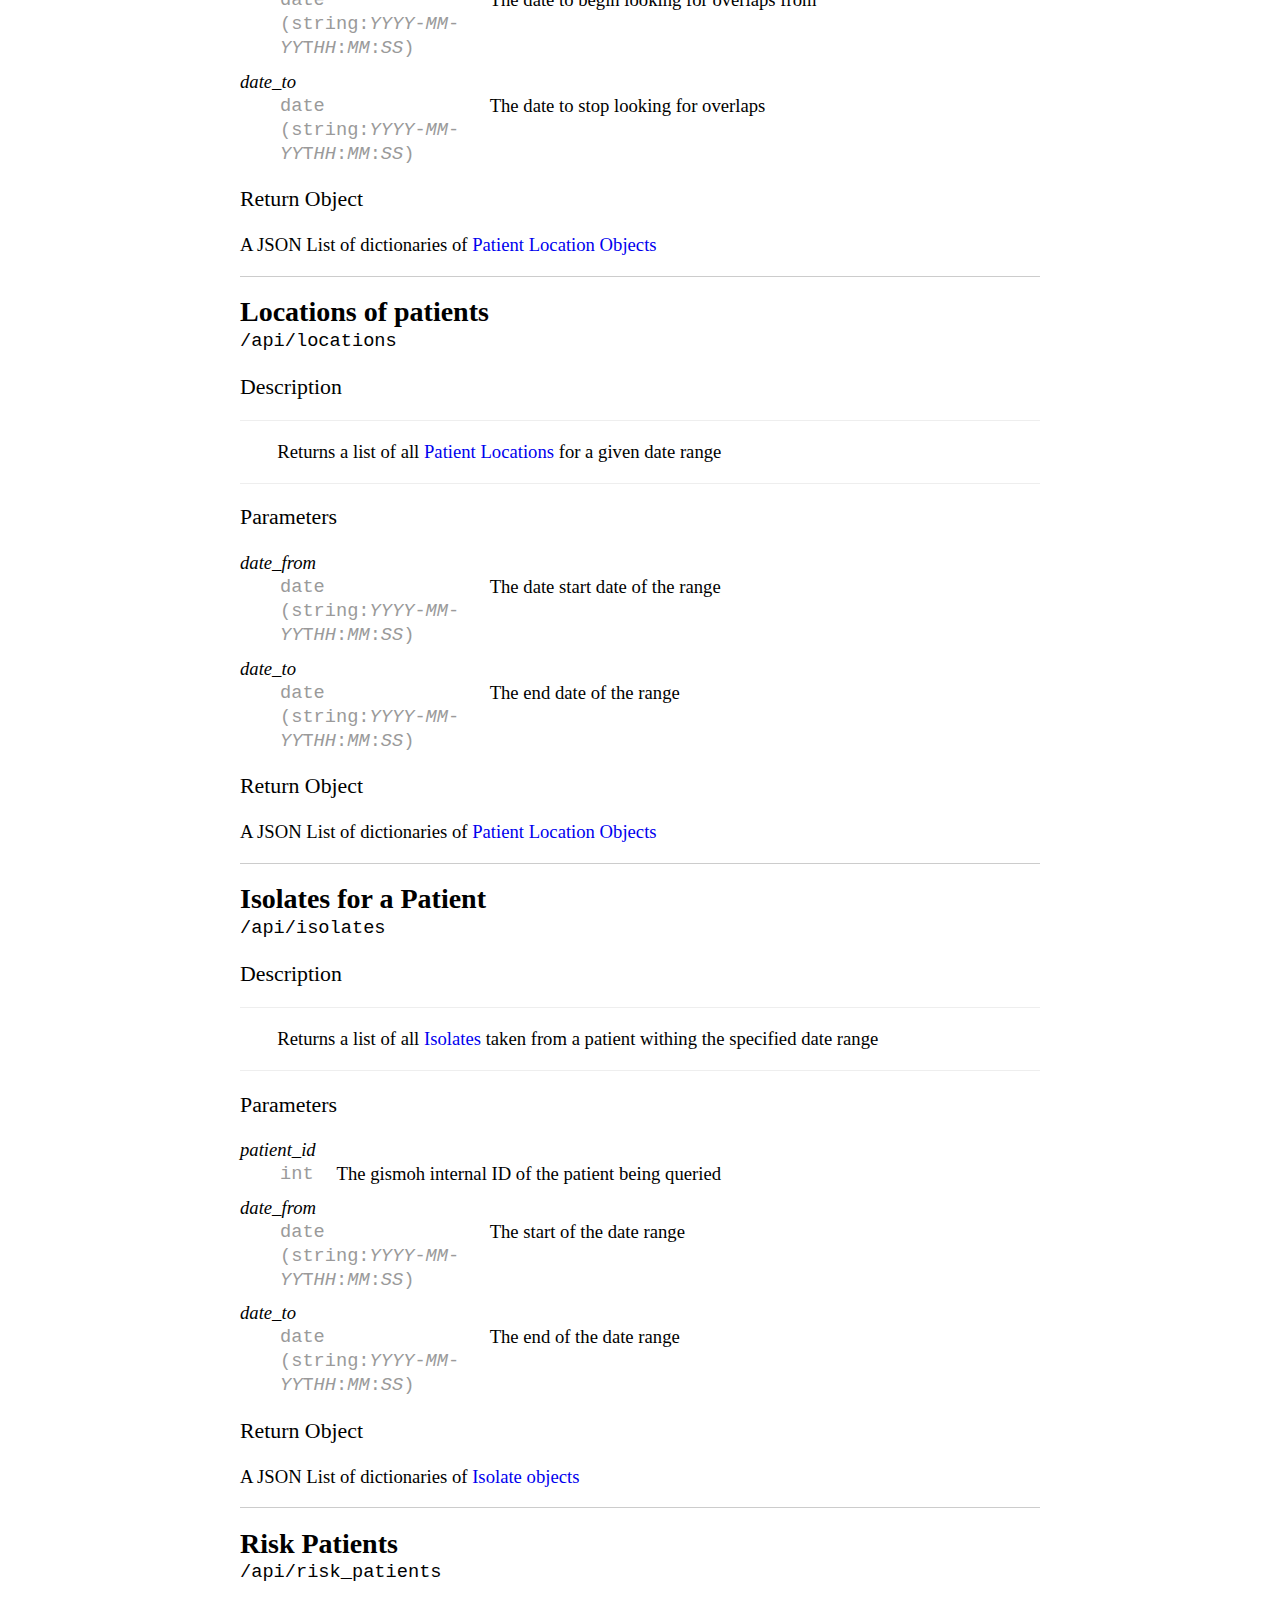
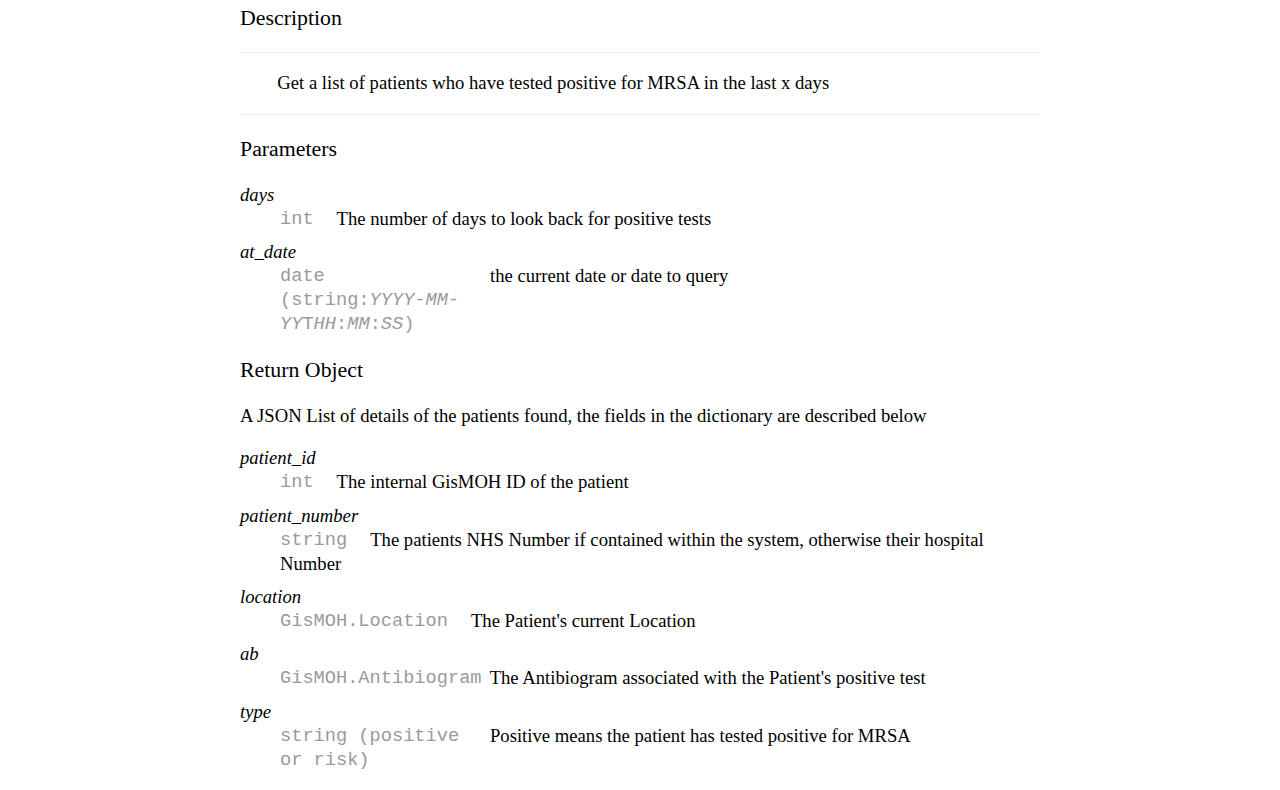
<file: gismoh/docs/api/endpoints.html>
<!DOCTYPE html>
<html>
    <head>
        <title>GisMOH API - REST Endpoints</title>
        <link rel="stylesheet" href="//brick.a.ssl.fastly.net/Source+Sans+Pro:300,400,700:f">
        <link rel="stylesheet" href="/css/gismoh.css">
    </head>
    <body>
        <h1>GisMOH API Documentation - REST Endpoints</h1>

        <ol class="breadcrumbs">
            <li><a href='/gismoh'>GisMOH</a></li>
            <li><a href='/gismoh/docs'>docs</a></li>
            <li><a href='/gismoh/docs/api'>API</a></li>
            <li>Endpoints</li>
        </ol>

        <p class="important">All the api endpoints below are read-only and only accept GET requests</p>

        <section>
            <h2>Related Antibiograms</h2>
            <p class="url-stub">/api/antibiograms</p>
            <h3>Description</h3>
            <p class="description">
                Return a list of all isolates that are related to the specified isolate from the specified patient. Includes a similarity score for each isolate as compared to the query isolate.
            </p>
            <h3>Parameters</h3>
            <dl class="arguments">
                <dt>patient_id</dt>
                <dd><span class="type">int</span> The internal GISMOH ID of the patient <em>Note: not NHS or Hospital Number</em></dd>
                <dt>at_date</dt>
                <dd>
                    <span class="type">
                        date (string:<i>YYYY</i>-<i>MM</i>-<i>YY</i>T<i>HH</i>:<i>MM</i>:<i>SS</i>)
                    </span> the current date time of the view. <em>I.e samples later than this date are excluded</em>
                </dd>
                <dt>isolate</dt>
                <dd>
                    <span class="type">int</span>
                    The GISMOH internal ID of the Isolate we are interested in.
                </dd>
            </dl>
            <h3>Return Object</h3>
            <p class="format">JSON list/array of objects/dictionaries with fields as specified below</p>
            <dl class="object_properties">
                <dt>Antibiogram</dt>
                <dd>
                    An <a href="/gismoh/docs/api/objects/Antibiogram.html">Antibiogram</a> object for this isolate
                </dd>
                <dt>Isolate</dt>
                <dd>
                    The <a href="/gismoh/docs/api/objects/Isolate.html">Isolate</a>  information
                </dd>
            </dl>
        </section>

        <section>
            <h2>Location Overlaps</h2>
            <p class="url-stub">/api/overlaps</p>
            <h3>Description</h3>
            <p class="description">Returns a list of <a href="/api/objects/PatientLocation.html">Patient Locations</a> that overlap with the specified patient in a specified date range.</p>
            <h3>Parameters</h3>
            <dl class="parameters">
                <dt>patient_id</dt>
                    <dd><span class="type">int</span> The gismoh internal ID of the patient being queried</dd>
                <dt>date_from</dt>
                <dd>
                    <span class="type">
                        date (string:<i>YYYY</i>-<i>MM</i>-<i>YY</i>T<i>HH</i>:<i>MM</i>:<i>SS</i>)
                    </span> 
                    The date to begin looking for overlaps from
                </dd>
                <dt>date_to</dt>
                <dd>
                    <span class="type">
                        date (string:<i>YYYY</i>-<i>MM</i>-<i>YY</i>T<i>HH</i>:<i>MM</i>:<i>SS</i>)
                    </span> 
                    The date to stop looking for overlaps
                </dd>
            </dl>
            <h3>Return Object</h3>
            <p>A JSON List of dictionaries of <a href="/api/objects/PatientLocation.html">Patient Location Objects</a></p>
        </section>

        <section>
            <h2>Locations of patients</h2>
            <p class="url-stub">/api/locations</p>
            <h3>Description</h3>
            <p class="description">Returns a list of all <a href="/api/objects/PatientLocation.html">Patient Locations</a> for a given date range </p>
            <h3>Parameters</h3>
            <dl class="parameters">
                <dt>date_from</dt>
                <dd>
                    <span class="type">
                        date (string:<i>YYYY</i>-<i>MM</i>-<i>YY</i>T<i>HH</i>:<i>MM</i>:<i>SS</i>)
                    </span> 
                    The date start date of the range
                </dd>
                <dt>date_to</dt>
                <dd>
                    <span class="type">
                        date (string:<i>YYYY</i>-<i>MM</i>-<i>YY</i>T<i>HH</i>:<i>MM</i>:<i>SS</i>)
                    </span>
                    The end date of the range
                </dd>
            </dl>
            <h3>Return Object</h3>
            <p>A JSON List of dictionaries of <a href="/api/objects/PatientLocation.html">Patient Location Objects</a></p>
        </section>

        <section>
            <h2>Isolates for a Patient</h2>
            <p class="url-stub">/api/isolates</p>
            <h3>Description</h3>
            <p class="description">Returns a list of all <a href="/api/objects/Isolate.html">Isolates</a> taken from a patient withing the specified date range</p> 
            <h3>Parameters</h3>
            <dl class="parameters">
                <dt>patient_id</dt>
                    <dd><span class="type">int</span> The gismoh internal ID of the patient being queried</dd>
                <dt>date_from</dt>
                <dd>
                    <span class="type">
                        date (string:<i>YYYY</i>-<i>MM</i>-<i>YY</i>T<i>HH</i>:<i>MM</i>:<i>SS</i>)
                    </span> 
                    The start of the date range
                </dd>
                <dt>date_to</dt>
                <dd>
                    <span class="type">
                        date (string:<i>YYYY</i>-<i>MM</i>-<i>YY</i>T<i>HH</i>:<i>MM</i>:<i>SS</i>)
                    </span> 
                    The end of the date range
                </dd>
            </dl>
            <h3>Return Object</h3>
            <p>A JSON List of dictionaries of <a href="/api/objects/Isolate.html">Isolate objects</a></p>
        </section>

        <section>
            <h2>Risk Patients</h2>
            <p class="url-stub">/api/risk_patients</p>
            <h3>Description</h3>
            <p class="description">Get a list of patients who have tested positive for MRSA in the last x days</p>
            <h3>Parameters</h3>
            <dl class="parameters">
                <dt>days</dt>
                    <dd><span class="type">int</span> The number of days to look back for positive tests</dd>
                <dt>at_date</dt>
                <dd>
                    <span class="type">
                        date (string:<i>YYYY</i>-<i>MM</i>-<i>YY</i>T<i>HH</i>:<i>MM</i>:<i>SS</i>)
                    </span> 
                    the current date or date to query
                </dd>

            </dl>
            <h3>Return Object</h3>
            <p>A JSON List of details of the patients found, the fields in the dictionary are described below</p>
            <dl class="parameters">
                <dt>patient_id</dt>
                    <dd><span class="type">int</span> The internal GisMOH ID of the patient</dd>
                <dt>patient_number</dt>
                <dd>
                    <span class="type">
                       string
                    </span> 
                    The patients NHS Number if contained within the system, otherwise their hospital Number
                </dd>
                <dt>location</dt>
                <dd>
                    <span class="type">
                       GisMOH.Location
                    </span> 
                    The Patient's current Location
                </dd>
                <dt>ab</dt>
                <dd>
                    <span class="type">
                       GisMOH.Antibiogram
                    </span> 
                    The Antibiogram associated with the Patient's positive test
                </dd>
                <dt>type</dt>
                <dd>
                    <span class="type">
                       string (positive or risk)
                    </span> 
                    Positive means the patient has tested positive for MRSA
                </dd>

            </dl>
        </section>
    </body>
</html>
</file>
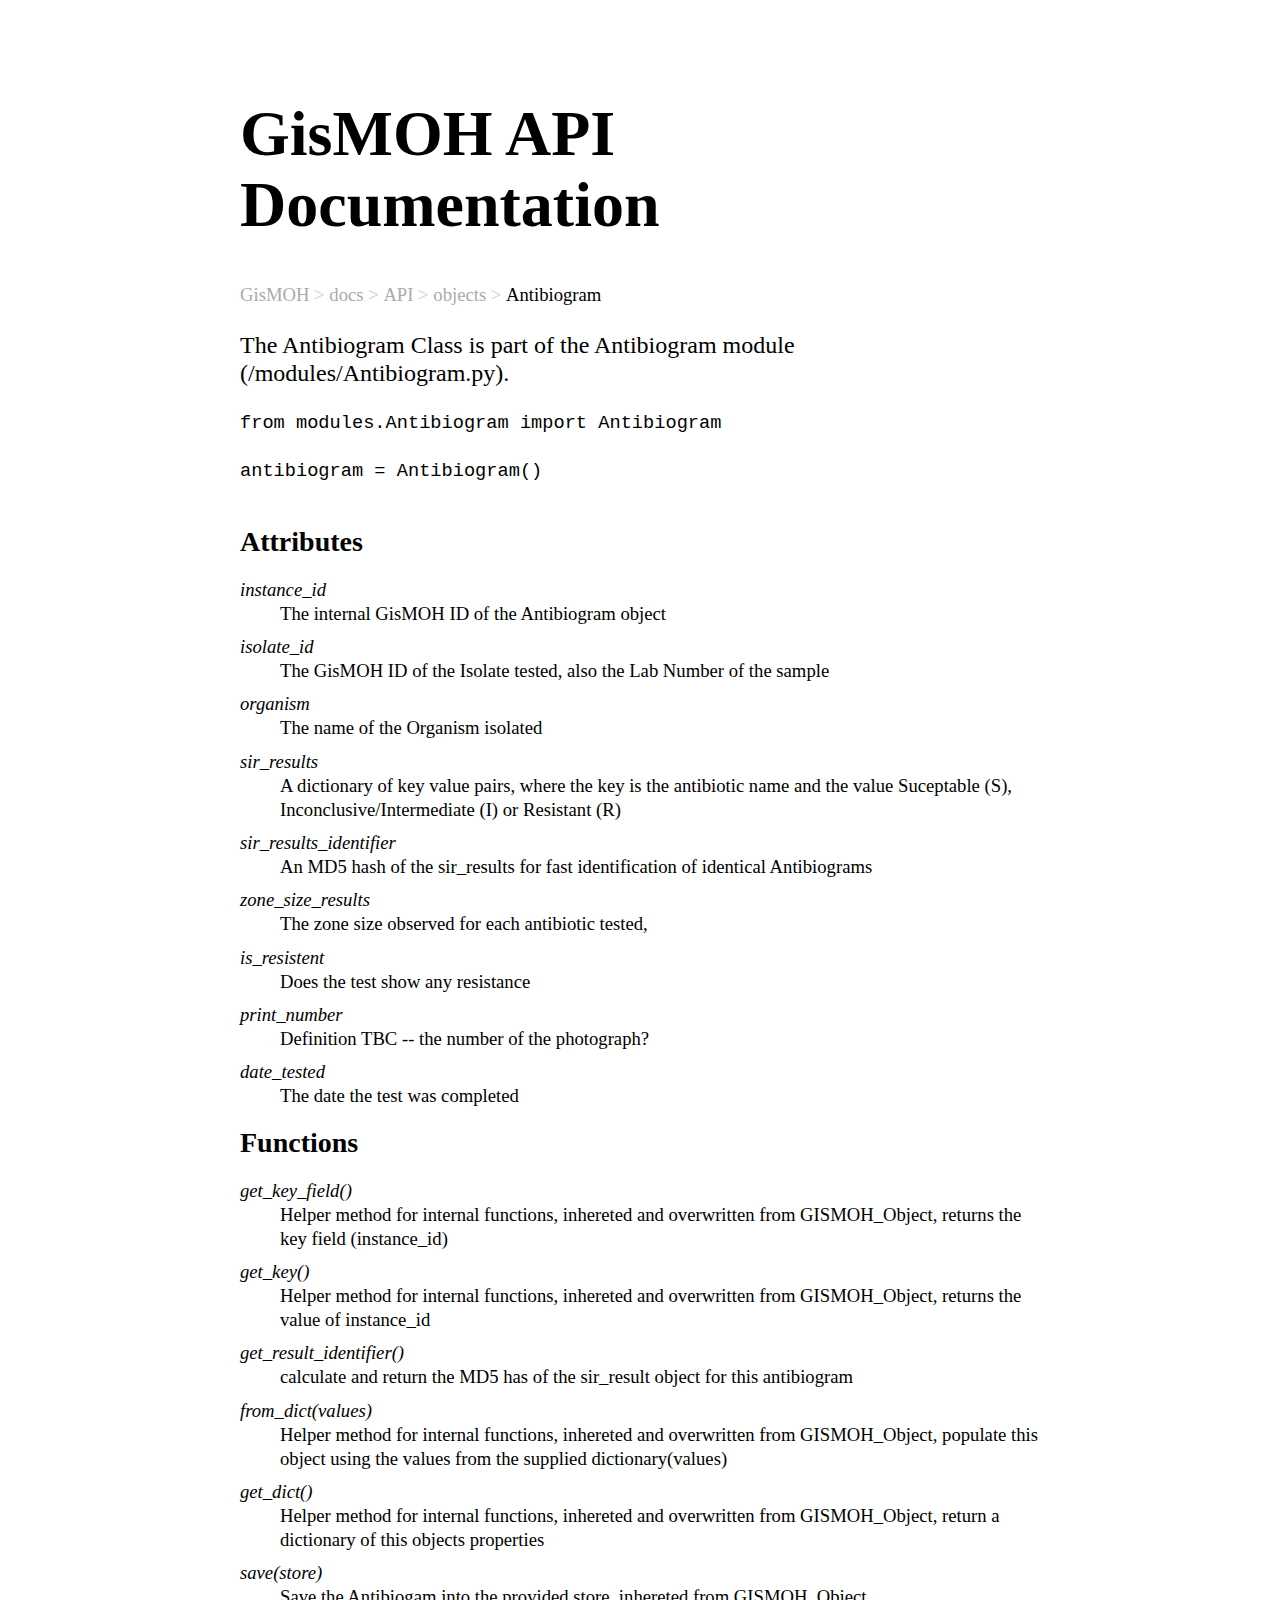
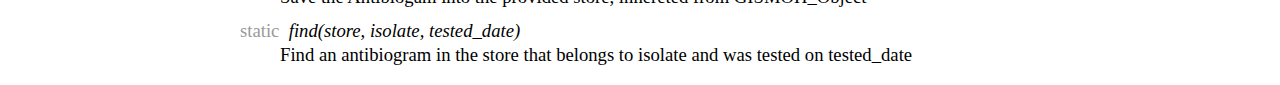
<file: gismoh/docs/api/objects/Antibiogram.html>
<!DOCTYPE html>
<html>
    <head>
        <title>GisMOH API - Endpoints</title>
        <link rel="stylesheet" href="//brick.a.ssl.fastly.net/Source+Sans+Pro:300,400,700:f">
        <link rel="stylesheet" href="/css/gismoh.css">
    </head>
    <body>
        <h1>GisMOH API Documentation</h1>

        <ol class="breadcrumbs">
            <li><a href='/gismoh'>GisMOH</a></li>
            <li><a href='/gismoh/docs'>docs</a></li>
            <li><a href='/gismoh/docs/api'>API</a></li>
            <li><a href='/gismoh/docs/objects'>objects</a></li>
            <li>Antibiogram</li>
        </ol>

        <p class="lead">
            The Antibiogram Class is part of the Antibiogram module (/modules/Antibiogram.py).

            <pre class="code">
from modules.Antibiogram import Antibiogram

antibiogram = Antibiogram()
            </pre>
        </p>

        <h2>Attributes</h2>
        <dl>
            <dt>instance_id</dt>
                <dd>The internal GisMOH ID of the Antibiogram object</dd>

            <dt>isolate_id</dt>
                <dd>The GisMOH ID of the Isolate tested, also the Lab Number of the sample</dd>

            <dt>organism</dt>
                <dd>The name of the Organism isolated</dd>

            <dt>sir_results</dt>
                <dd>A dictionary of key value pairs, where the key is the antibiotic name and the value Suceptable (S), Inconclusive/Intermediate (I) or Resistant (R)</dd>

            <dt>sir_results_identifier</dt>
                <dd>An MD5 hash of the sir_results for fast identification of identical Antibiograms</dd>

            <dt>zone_size_results</dt>
                <dd>The zone size observed for each antibiotic tested, </dd>

            <dt>is_resistent</dt>
                <dd>Does the test show any resistance</dd>

            <dt>print_number</dt>
                <dd>Definition TBC -- the number of the photograph?</dd>

            <dt>date_tested</dt>
                <dd>The date the test was completed</dd>
        </dl>


        <h2>Functions</h2>
        <dl>
            <dt>get_key_field()</dt>
                <dd>Helper method for internal functions, inhereted and overwritten from GISMOH_Object, returns the key field (instance_id)</dd>

            <dt>get_key()</dt>
                <dd>Helper method for internal functions, inhereted and overwritten from GISMOH_Object, returns the value of instance_id</dd>

            <dt>get_result_identifier()</dt>
                <dd>calculate and return the MD5 has of the sir_result object for this antibiogram</dd>

            <dt>from_dict(values)</dt>
                <dd>Helper method for internal functions, inhereted and overwritten from GISMOH_Object, populate this object using the values from the supplied dictionary(values)</dd>

            <dt>get_dict()</dt>
                <dd>Helper method for internal functions, inhereted and overwritten from GISMOH_Object, return a dictionary of this objects properties</dd>

            <dt>save(store)</dt>
                <dd>Save the Antibiogam into the provided store, inhereted from GISMOH_Object</dd>

            <dt class="static">find(store, isolate, tested_date)</dt>
                <dd>Find an antibiogram in the store that belongs to isolate and was tested on tested_date </dd>
        </dl>

    </body>
</html>
</file>
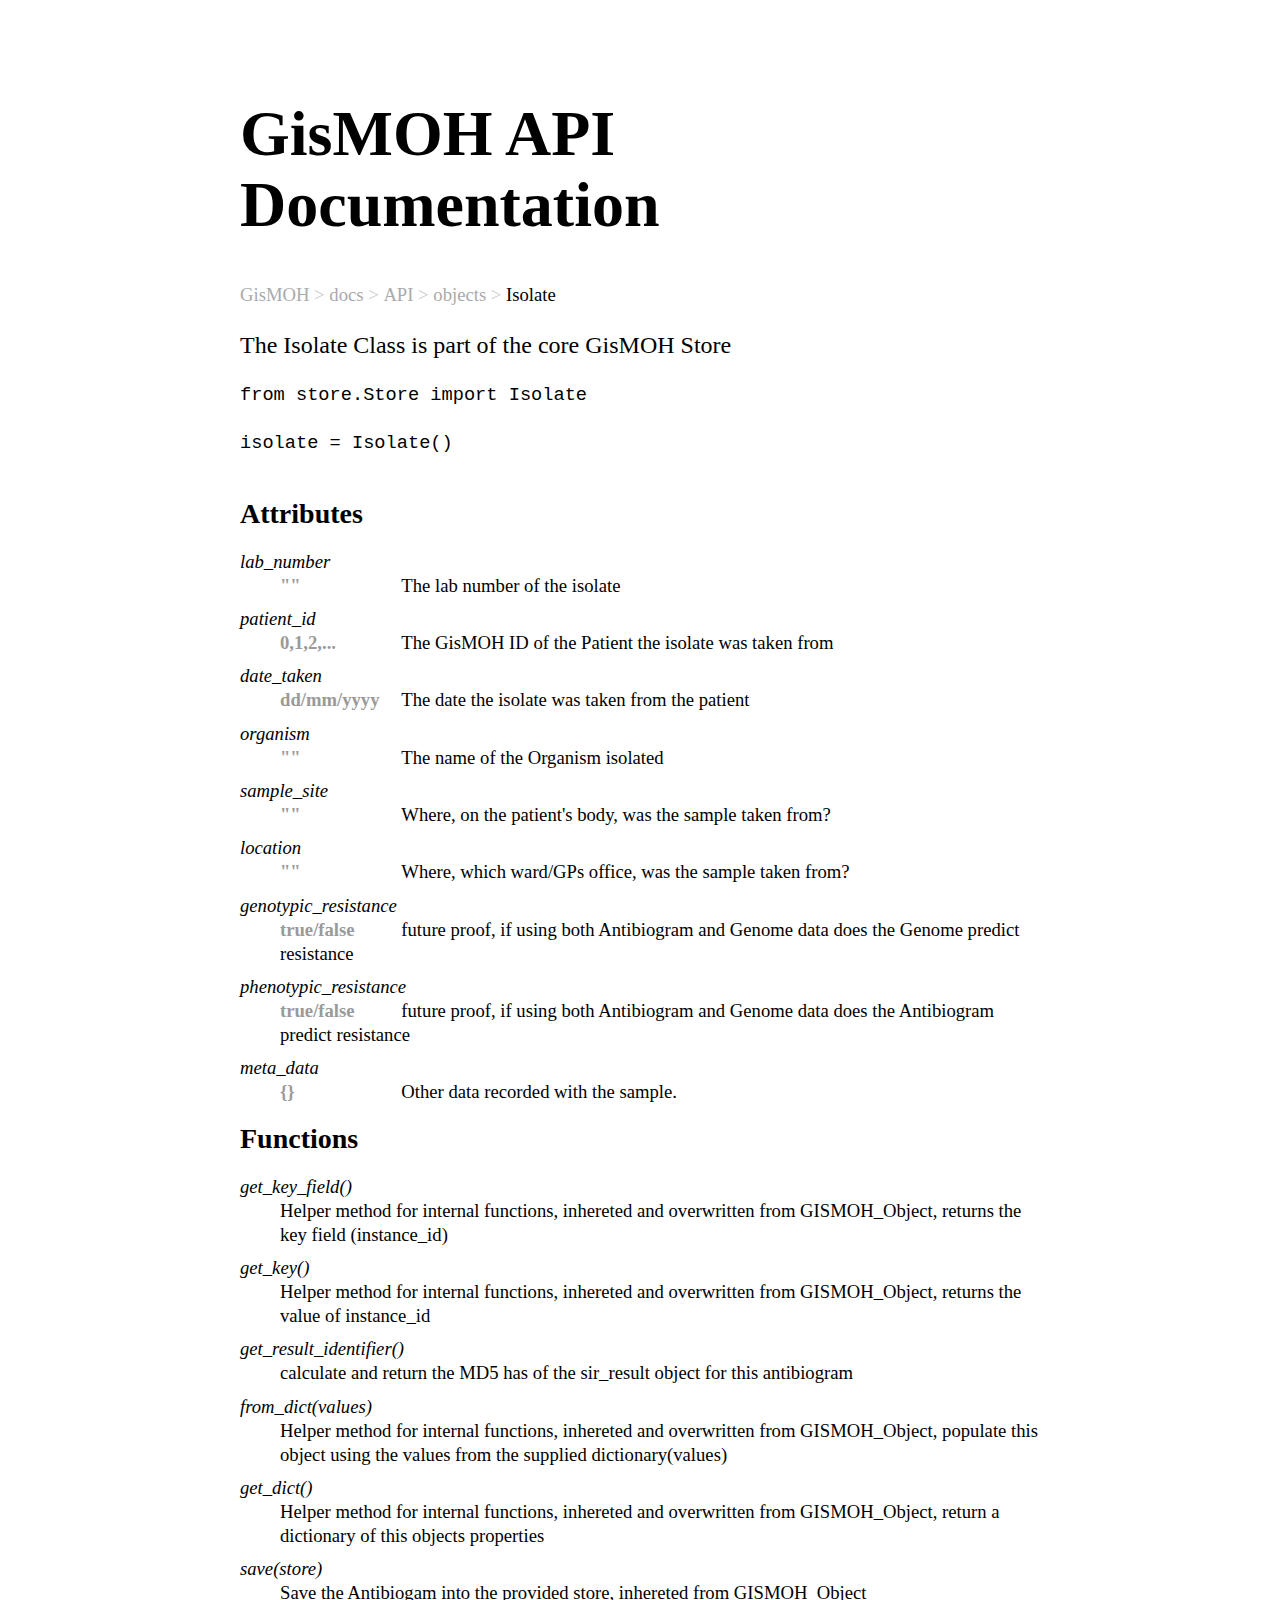
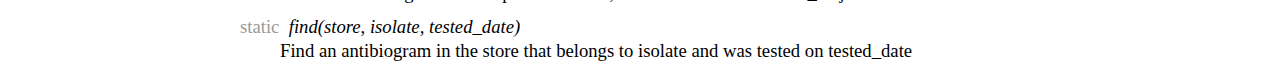
<file: gismoh/docs/api/objects/Isolate.html>
<!DOCTYPE html>
<html>
    <head>
        <title>GisMOH API - Endpoints</title>
        <link rel="stylesheet" href="//brick.a.ssl.fastly.net/Source+Sans+Pro:300,400,700:f">
        <link rel="stylesheet" href="/css/gismoh.css">
    </head>
    <body>
        <h1>GisMOH API Documentation</h1>

        <ol class="breadcrumbs">
            <li><a href='/gismoh'>GisMOH</a></li>
            <li><a href='/gismoh/docs'>docs</a></li>
            <li><a href='/gismoh/docs/api'>API</a></li>
            <li><a href='/gismoh/docs/objects'>objects</a></li>
            <li>Isolate</li>
        </ol>

        <p class="lead">
            The Isolate Class is part of the core GisMOH Store

            <pre class="code">
from store.Store import Isolate

isolate = Isolate()
            </pre>
        </p>

        <h2>Attributes</h2>
        <dl>
            <dt>lab_number</dt>
                <dd class="arg-type string">The lab number of the isolate</dd>

            <dt>patient_id</dt>
                <dd class="arg-type int">The GisMOH ID of the Patient the isolate was taken from</dd>
            
            <dt>date_taken</dt>
                <dd class="arg-type date">The date the isolate was taken from the patient</dd>

            <dt>organism</dt>
                <dd class="arg-type string">The name of the Organism isolated</dd>

            <dt>sample_site</dt>
                <dd class="arg-type string">Where, on the patient's body, was the sample taken from?</dd>

            <dt>location</dt>
                <dd class="arg-type string">Where, which ward/GPs office, was the sample taken from? </dd>

            <dt>genotypic_resistance</dt>
                <dd class="arg-type boolean">future proof, if using both Antibiogram and Genome data does the Genome predict resistance</dd>

            <dt>phenotypic_resistance</dt>
                <dd class="arg-type boolean">future proof, if using both Antibiogram and Genome data does the Antibiogram predict resistance</dd>

            <dt>meta_data</dt>
                <dd class="arg-type dict">Other data recorded with the sample.</dd>

            
        </dl>


        <h2>Functions</h2>
        <dl>
            <dt>get_key_field()</dt>
                <dd>Helper method for internal functions, inhereted and overwritten from GISMOH_Object, returns the key field (instance_id)</dd>

            <dt>get_key()</dt>
                <dd>Helper method for internal functions, inhereted and overwritten from GISMOH_Object, returns the value of instance_id</dd>

            <dt>get_result_identifier()</dt>
                <dd>calculate and return the MD5 has of the sir_result object for this antibiogram</dd>

            <dt>from_dict(values)</dt>
                <dd>Helper method for internal functions, inhereted and overwritten from GISMOH_Object, populate this object using the values from the supplied dictionary(values)</dd>

            <dt>get_dict()</dt>
                <dd>Helper method for internal functions, inhereted and overwritten from GISMOH_Object, return a dictionary of this objects properties</dd>

            <dt>save(store)</dt>
                <dd>Save the Antibiogam into the provided store, inhereted from GISMOH_Object</dd>

            <dt class="static">find(store, isolate, tested_date)</dt>
                <dd>Find an antibiogram in the store that belongs to isolate and was tested on tested_date </dd>
        </dl>

    </body>
</html>
</file>
<file: css/cipowell.css>
body{font-family:"Source Sans Pro";font-size:14pt;line-height:18pt;max-width:800px;margin:1em auto;padding:2em 1em 0}h1{font-size:48pt;line-height:53pt}ol.breadcrumbs{list-style:none;margin:0;padding:0}ol.breadcrumbs li{margin:0;display:inline-block}ol.breadcrumbs li:after{color:#CCC;content:' > '}ol.breadcrumbs li:last-of-type:after{content:''}ol.breadcrumbs li a{text-decoration:none;color:#AAA}ol.breadcrumbs li a:hover{color:#333}footer{font-size:.6em;margin:1em -1em;padding:1em;border:1px solid #eee}.url-stub{font-family:"courier new";margin-top:-1em;font-weight:400}
</file>
<file: css/epicollect.css>
body{font-size:14pt;line-height:18pt;margin:1em auto;padding:2em 1em 0}h1{font-size:48pt;line-height:53pt}ol.breadcrumbs{list-style:none;margin:0;padding:0}ol.breadcrumbs li{margin:0;display:inline-block}ol.breadcrumbs li:after{color:#CCC;content:' > '}ol.breadcrumbs li:last-of-type:after{content:''}ol.breadcrumbs li a{text-decoration:none;color:#AAA}ol.breadcrumbs li a:hover{color:#333}footer{font-size:.6em;margin:1em -1em;padding:1em;border:1px solid #eee}.url-stub{font-family:"courier new";margin-top:-1em;font-weight:400}body{font-family:Roboto,Helvetica,Sans-serif;max-width:1200px;position:relative;box-sizing:border-box}header img.brand{width:150px;vertical-align:middle;float:left;margin-right:1em;margin-right:1rem}header h1{margin-bottom:.25em}header .subtitle{margin-top:0;font-size:.8em;color:#AAA}a{text-decoration:none}a:hover{text-decoration:underline}.code,dt{font-family:"Courier new";line-height:1.4em;color:red;background:#EEE}dd{margin-bottom:.5em}.type{color:#888;font-style:italic}.type:before{content:' : '}div[dropzone]{width:100%;box-sizing:border-box;font-size:18pt;min-height:150px;border:5px dashed #CCC;border-radius:10px;padding:1em;text-align:center;vertical-align:middle;margin:2em auto;margin:2rem auto}table{width:100%;border-collapse:collapse}td{border-bottom:1px solid #eee;text-align:center;padding:1em auto}th{border-bottom:3px solid #CCC}
</file>
<file: css/gismoh.css>
body{max-width:800px;margin:1em auto;padding:2em 1em 0}h1{font-size:48pt;line-height:53pt}ol.breadcrumbs{list-style:none;margin:0;padding:0}ol.breadcrumbs li{margin:0;display:inline-block}ol.breadcrumbs li:after{color:#CCC;content:' > '}ol.breadcrumbs li:last-of-type:after{content:''}ol.breadcrumbs li a{text-decoration:none;color:#AAA}ol.breadcrumbs li a:hover{color:#333}footer{font-size:.6em;margin:1em -1em;padding:1em;border:1px solid #eee}.url-stub{font-family:"courier new";margin-top:-1em;font-weight:400}body{font-family:"Source Sans Pro";font-size:14pt;line-height:18pt;font-weight:300}img{margin:1rem auto;display:block}section{border-top:1px solid #CCC}dt{margin-top:.5em;font-style:italic}dd{font-weight:100}h3{font-weight:400}a{text-decoration:none}a:hover{text-decoration:underline}p.lead{font-size:1.5rem;line-height:1.75rem}ul.unstyled{list-style:none}.description{padding:1em 2em;border:1px solid #EEE;border-width:1px 0}.type{font-family:"courier new";display:inline-block;color:#9a9a9a;margin:0 1em 0 0;max-width:10em;vertical-align:top}.static:before{content:'static';color:#9a9a9a;font-weight:200;font-style:normal;margin-right:.5em}dd.arg-type:before{display:inline-block;width:6em;color:#9a9a9a;font-weight:600;font-style:normal;margin-right:.5em}dd.arg-type.int:before{content:'0,1,2,...'}dd.arg-type.string:before{content:'""';color:#9a9a9a;font-weight:600;font-style:normal;margin-right:.5em}dd.arg-type.date:before{content:'dd/mm/yyyy';color:#9a9a9a;font-weight:600;font-style:normal;margin-right:.5em}dd.arg-type.dict:before{content:'{}';color:#9a9a9a;font-weight:600;font-style:normal;margin-right:.5em}dd.arg-type.boolean:before{content:'true/false';color:#9a9a9a;font-weight:600;font-style:normal;margin-right:.5em}.container{position:relative;width:100%;max-width:800px}
</file>
<file: css/phylocanvas.css>
canvas{box-sizing:border-box}.pc-history{position:absolute;top:0;bottom:0;left:0;box-sizing:border-box;width:20%;overflow-x:hidden;overflow-y:auto;background:#EEE}.pc-history .toggle{position:absolute;top:10px;right:0;padding:5px 10px;cursor:pointer;border-top-left-radius:50%;border-bottom-left-radius:50%;background-color:#CCC;color:#FFF}.pc-history.collapsed .toggle{border-top-left-radius:0;border-bottom-left-radius:0;border-top-right-radius:50%;border-bottom-right-radius:50%}.pc-history .toggle:hover{background-color:#FFF;color:#CCC}.pc-history.collapsed{width:30px}.pc-history.collapsed img{display:none}.pc-history img{border:1px solid #CCC;cursor:pointer;width:100%;box-sizing:border-box;transition:background-color .25s ease}.pc-history img:hover{background-color:#fff}.pc-toolbar{position:absolute;top:0;right:10px;z-index:1}.pc-toolbar div{display:block;margin-left:0;margin-top:5px}.pc-toolbar .btn{width:120px}.pc-toolbar .btn-group{margin-left:0}body{margin:1em auto;padding:2em 1em 0}h1{line-height:53pt}ol.breadcrumbs{list-style:none;margin:0;padding:0}ol.breadcrumbs li{margin:0;display:inline-block}ol.breadcrumbs li:after{color:#CCC;content:' > '}ol.breadcrumbs li:last-of-type:after{content:''}ol.breadcrumbs li a{text-decoration:none;color:#AAA}ol.breadcrumbs li a:hover{color:#333}footer{font-size:.6em;margin:1em -1em;padding:1em;border:1px solid #eee}.url-stub{font-family:"courier new";margin-top:-1em;font-weight:400}body{font-family:Raleway;font-size:14pt;line-height:20pt;max-width:none}button{display:inline-block;font-size:1rem;border-radius:10px;cursor:pointer;padding:.5em;background:#EEE;border:1px solid #888;box-shadow:3px 3px #CCC;transition:all .25s ease-in-out}button:hover{background:#fff}button:active{transform:translate(3px,3px);box-shadow:none}canvas{background-color:#fff}h1.pageheader{font-size:5rem;border-bottom:1px solid #CCC;text-shadow:-1px 1px #eee,1px 1px #aaa}h1{font-size:2.5rem;text-shadow:none}h2{margin-top:2em;margin-top:2rem;font-size:1.75rem;font-weight:500;border-bottom:1px solid #CCC}h3{font-size:1.5rem;font-weight:500}h4{font-size:1.25rem;font-weight:500}dt{font-weight:600}dd{margin-bottom:.5rem}h1,p{user-select:none}p.lead{font-size:20pt;line-height:22pt}p.question{font-size:18pt;font-weight:100;line-height:22pt}p.question:before{display:inline-block;font-size:30pt;color:#CCC;content:'Q ';font-weight:300;vertical-align:top;margin-right:.5em}p.answer{line-height:18pt;text-align:right}p.answer:before{display:inline-block;font-size:30pt;color:#CCC;content:'A ';font-weight:500;vertical-align:top;margin-right:.5em}canvas{border:2px solid #CCC;z-index:-1}#phylo{box-sizing:border-box;width:50%;height:400px;float:right;margin-left:1em;margin-bottom:1em;vertical-align:middle}#api{box-sizing:border-box;display:inline-block;height:30em;min-width:300px}pre.code{background-color:#CCC;border-radius:1em;padding:.5em;overflow-x:auto}.light{font-weight:100}.note{font-weight:100;font-style:italic}@media (max-width:600px){body{font-size:10pt;line-height:12pt}h1{font-size:24pt}p.lead{font-size:14pt;line-height:16pt}}.container{position:relative;max-width:1200px;margin:1em auto}dl.arguments{font-size:.8em;line-height:1em}
</file>
